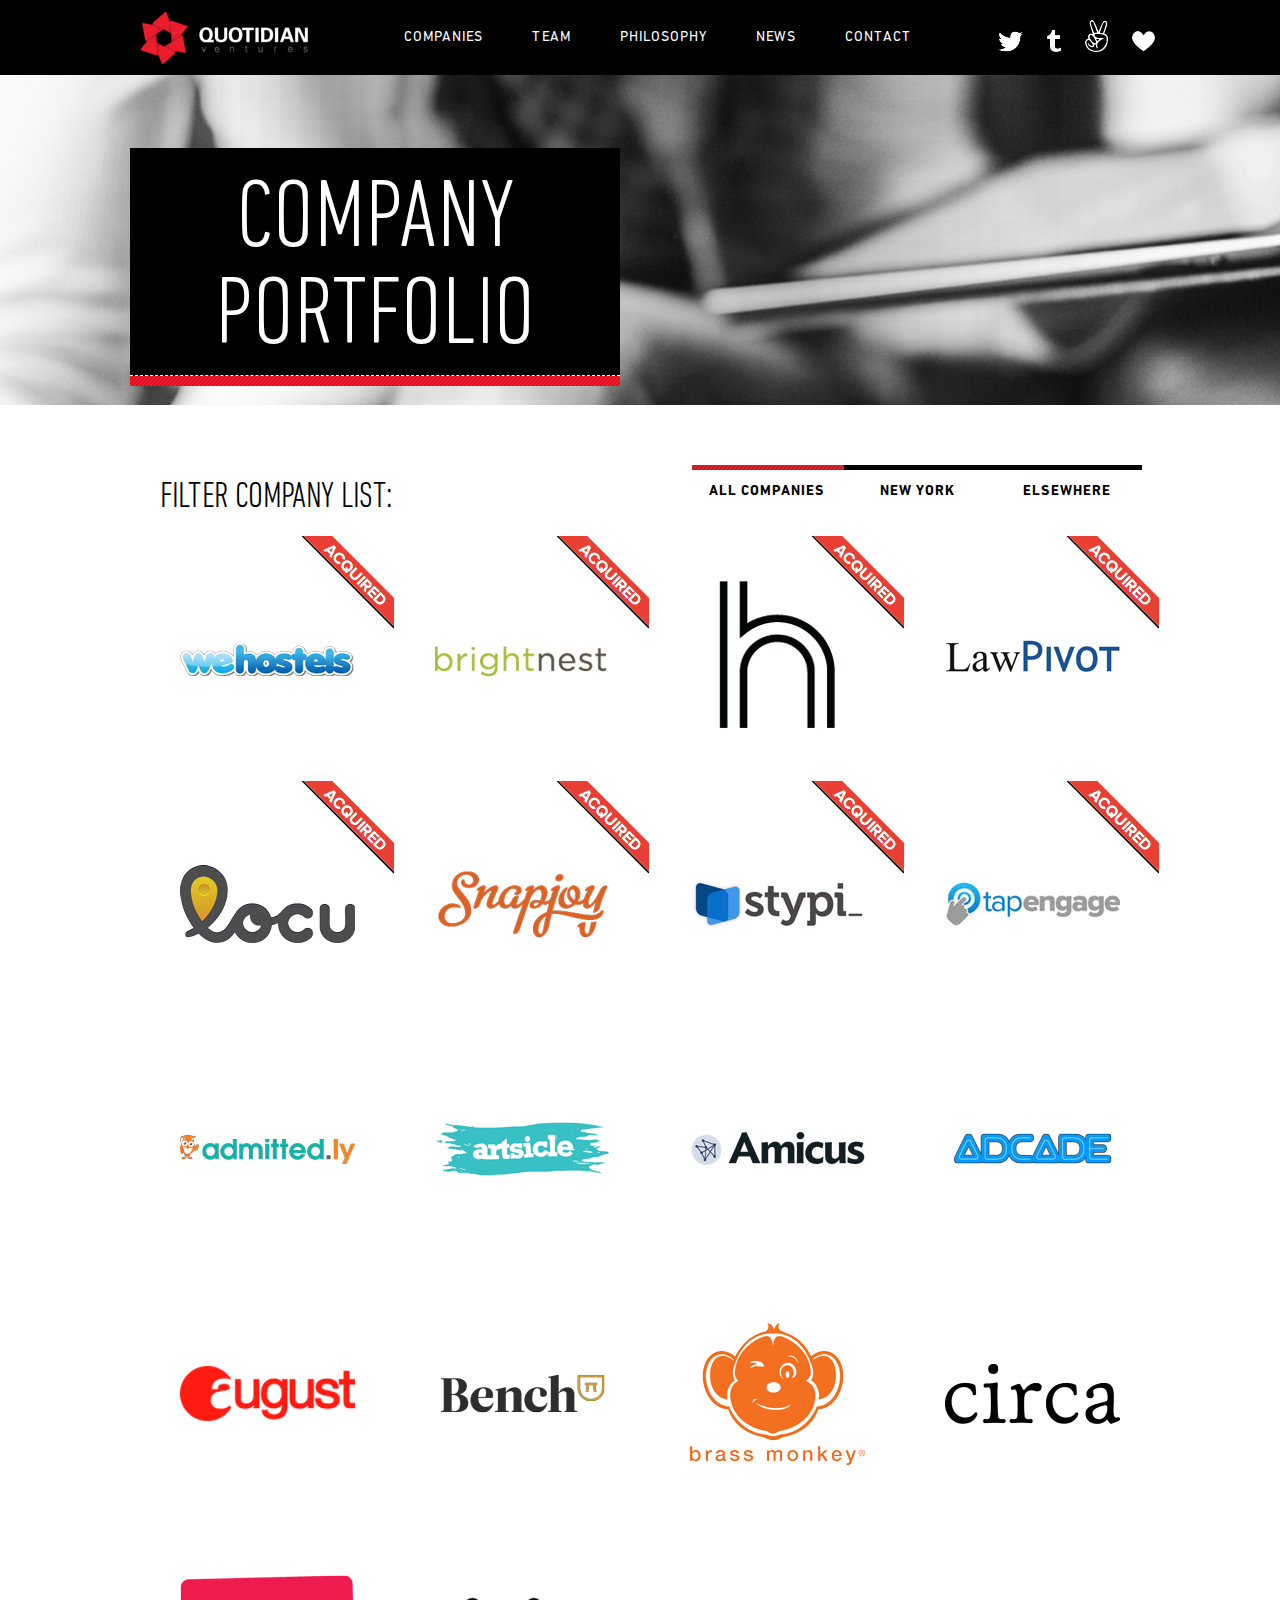
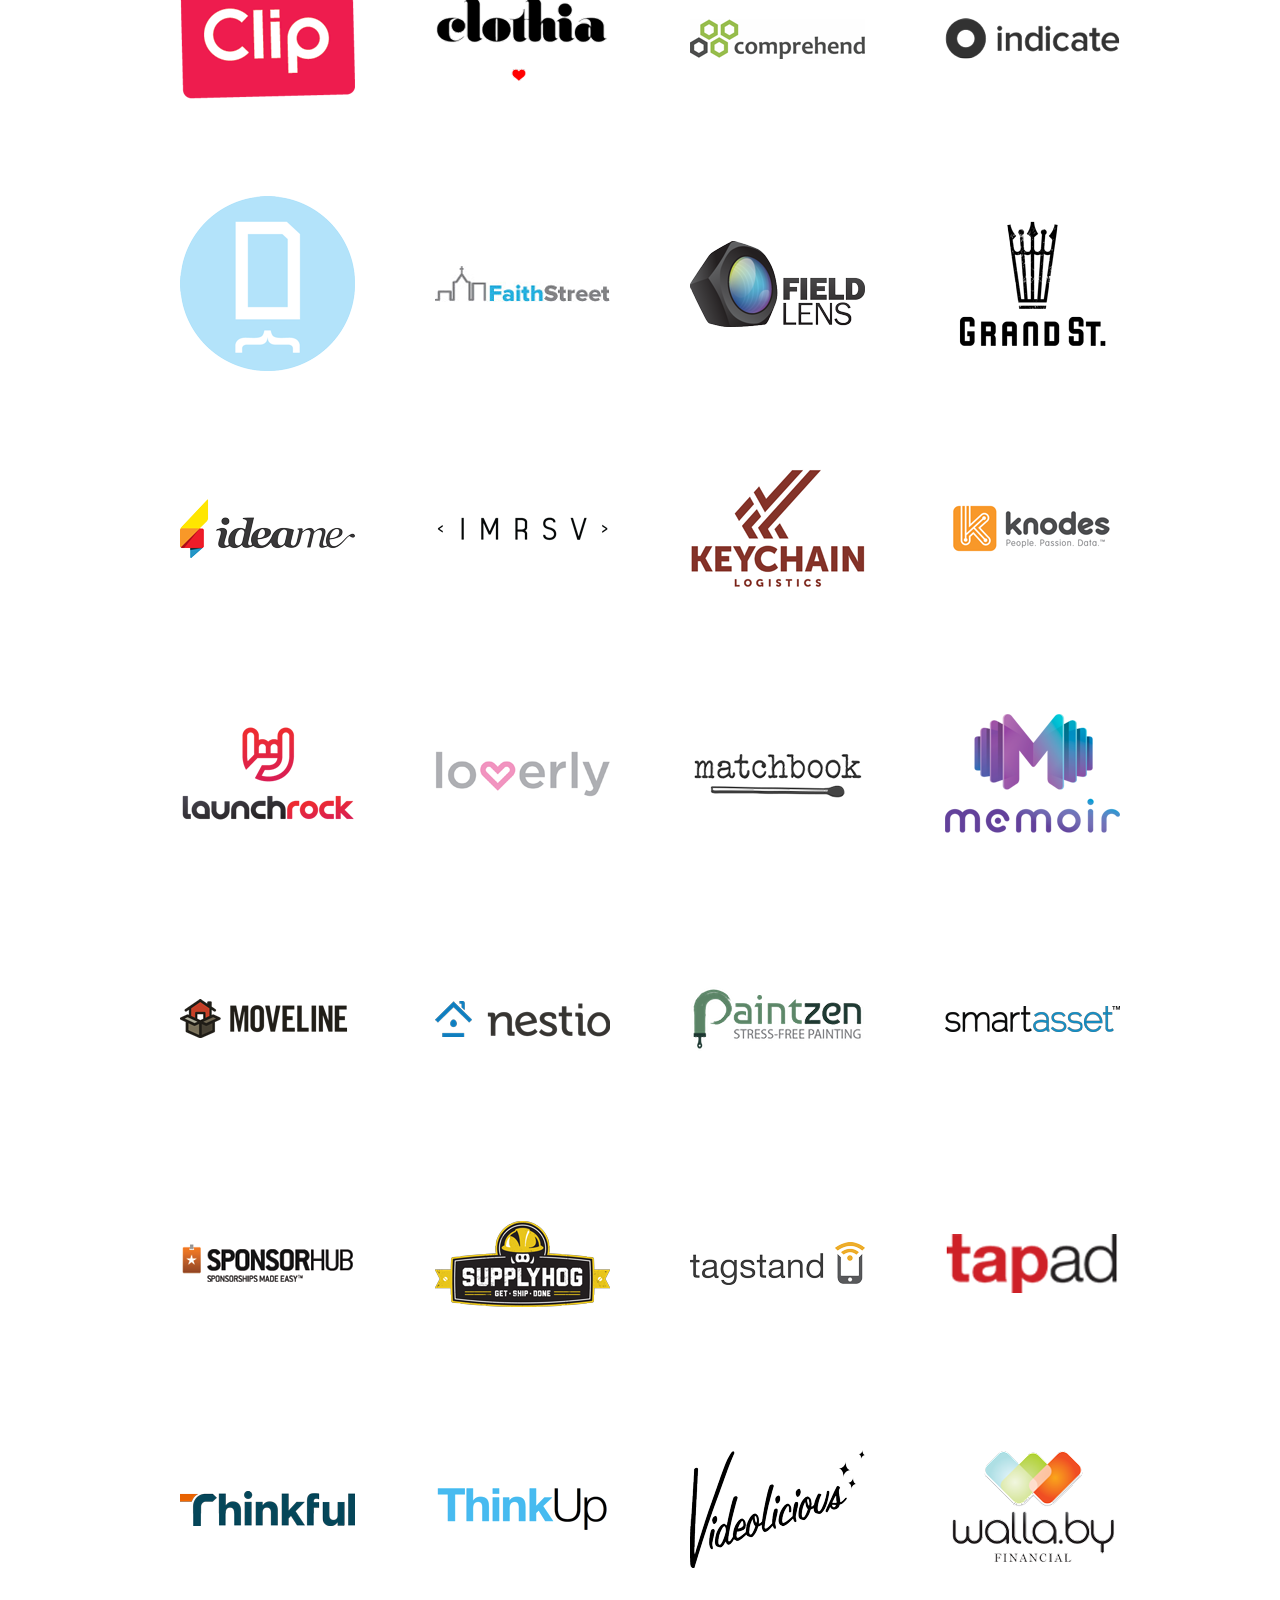
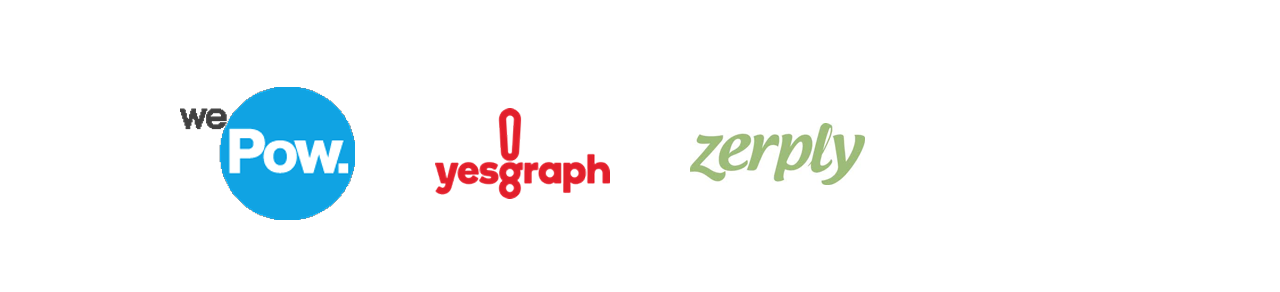
<file: portfolio.html>
<!DOCTYPE html>

<html lang="en">
<head>
	<meta charset="utf-8">
	<meta name="viewport" content="initial-scale=1.0, width=device-width"/>
	<title>Quotidian Ventures</title>
<!-- 	<link rel= "stylesheet" href= "http://yui.yahooapis.com/pure/0.1.0/grids-min.css"> -->
	<link rel="stylesheet/less" href="style.less" type="text/css">
	<script src="scripts/less-1.3.3.min.js" type="text/javascript"></script>
	<script src="http://code.jquery.com/jquery-1.10.1.min.js"></script>
<!-- 	// <script src="http://code.jquery.com/jquery-migrate-1.2.1.min.js"></script> -->
	<script src="scripts/javascript.js" type="text/javascript"></script>
	<script type="text/javascript" src="scripts/retina.js"></script> 
</head>

<body class="portfolio">

	<div class='header'>
		<div class="navbarWrap">
			<div class="nav"> 
				<div id="logo">
					<a href="/index"><img src="assets/images/footerlogo.png"></a>
				</div><!-- #logo -->
	<div id="nav">
		<img class="navselected hide" src="assets/images/navselected.png">
		<ul><h5>
						<a id="nav1" href="/portfolio"><li >Companies</li></a>
						<a href="/team"><li id="nav2">Team</li></a>
						<a href="/philosophy"><li id="nav3">Philosophy</li></a>
						<a href="/news"><li id="nav4">News</li></a>
						<!-- <a href="/qventures/jobs"><li id="nav5">Jobs</li></a> -->
						<a href="/contact"><li id="nav6">Contact</li></a>
		</h5></ul>
	</div><!-- #nav -->

			<div id="social">
		<a href= "http://twitter.com/qventures"><img src="assets/icons/twitter.png"></a>

		<a href="http://blog.quotidian.co"><img src="assets/icons/tumblr.png"></a>

		<a href="http://angel.co/qventures"><img src="assets/icons/angellist.png"></a>

		<div id="madeinny">
			<!-- #MadeInNY default state-->
			<a href="http://nytm.org/made"><img id="whiteheart" class="show" src="assets/icons/heart.png"></a>

					<!-- #MadeInNY Hover-State -->
					<div id="hoverstate" class="hide">

						<a href="http://nytm.org/made">
							<img src="assets/icons/redheart.png">
							<div id="textbox">
								<h4>Made in <span>NYC</span> </h4>
							</div>
							<div id='arrow'></div>
						</a>
					</div> <!-- #hoverstate-->
				</div> <!--madeinny-->

			</div><!-- #social -->
		</div> <!-- .nav -->
	</div> <!-- .navbarWrap--> 

	<div class="headimg">
<!-- 		<img src="assets/images/portfolio1600.png">
 -->	</div><!-- headimg-->

	<div class="boxwrap">
		<div class="titlebox">
			<h1>Company Portfolio </h1>
			<img src="assets/images/titleredbar.png">
		</div><!-- titlebox-->
	</div> <!-- boxwrap-->
	
	</div> <!-- .header-->

<!-- ------------------------MAIN CONTENT---------------------- -->

<div id= "floatwrap">
	
	<div id="portfolio" class="clearfix">

		<h2 id="title">Filter Company List:</h2>

		<div id="filter">
			<img id="redbar" src="assets/images/filterselected.png">
			
			<div id="showAll">
				<div class="bar"></div>
				<h3>All Companies</h3>
			</div> <!-- showall -->

			<div id="filterEast">
				<div class="bar"></div>
				<h3>New York</h3>
			</div> <!--East-->

			<div id="filterWest">
				<div class="bar"></div>
					<h3>Elsewhere</h3>
			</div><!-- west-->
				
		</div><!-- filter -->

		<div id="companygrid" class="clearfix">

			<div id= "wehostels" class="company acquired">
				
				<div  class="rollover">

					<div class="shade">
					</div><!-- shade-->

					<div class="rollContent">

						<p class="companyname">WeHostels</p>
						<p class="city">Acquired by StudentUniverse</p>

						<div class="links socialButtons">	
							<ul>
								<a href="http://twitter.com/wehostels">
									<li>
										<div class="twitter">
											<img src="assets/icons/twitter.png">
										</div>
									</li>
								</a>

								<a href="http://www.wehostels.com">
									<li>
										<div class="web">
											<h3>www</h3>
										</div>
									</li>
								</a>

								<a href="http://angel.co/wehostels">
									<li>
										<div class="angel">
											<img src="assets/icons/angellist.png">
										</div>
									</li>
								</a>
						</ul>
						</div> <!-- links -->	
				</div> <!-- rollcontent -->
				</div> <!-- rollover -->

			</div> <!--wehostels-->

		<div id= "brightnest" class="company acquired">
				
				<div  class="rollover">

					<div class="shade">
					</div><!-- shade-->

					<div class="rollContent">

						<p class="companyname">BrightNest</p>
						<p class="city">Acquired by Angie's List</p>

						<div class="links socialButtons">	
							<ul>
								<a href="http://twitter.com/brightnest">
									<li>
										<div class="twitter">
											<img src="assets/icons/twitter.png">
										</div>
									</li>
								</a>



								<a href="http://brightnest.com/">
									<li>
										<div class="web">
											<h3>www</h3>
										</div>
									</li>
								</a>

								<a href="http://angel.co/brightnest">
									<li>
										<div class="angel">
											<img src="assets/icons/angellist.png">
										</div>
									</li>
								</a>

						</ul>
						</div> <!-- links -->	
				</div> <!-- rollcontent -->
				</div> <!-- rollover -->
				

			</div> <!-- BrightNest-->

				<div id= "hitpost" class="company acquired">
				
				<div  class="rollover">

					<div class="shade">
					</div><!-- shade-->

					<div class="rollContent">

						<p class="companyname">HitPost</p>
						<p class="city">Acquired by Yahoo!</p>

						<div class="links socialButtons">	
							<ul class="twoLinks">
							<!-- 	<a href="http://twitter.com/hitpost">
									<li>
										<div class="twitter">
											<img src="assets/icons/twitter.png">
										</div>
									</li>
								</a> -->


								<a href="http://hitpost.com/">
									<li>
										<div class="web">
											<h3>www</h3>
										</div>
									</li>
								</a>

								<a href="http://angel.co/hitpost">
									<li>
										<div class="angel">
											<img src="assets/icons/angellist.png">
										</div>
									</li>
								</a>

						</ul>
						</div> <!-- links -->	
				</div> <!-- rollcontent -->
				</div> <!-- rollover -->
				

			</div> <!-- BrightNest-->


			<div id= "lawpivot" class="company acquired">
				
				<div  class="rollover">

					<div class="shade">
					</div><!-- shade-->

					<div class="rollContent">

						<p class="companyname">LawPivot</p>
						<p class="city">Acquired by RocketLawyer</p>

						<div class="links socialButtons">	
							<ul>
								<a href="http://twitter.com/lawpivot">
									<li>
										<div class="twitter">
											<img src="assets/icons/twitter.png">
										</div>
									</li>
								</a>



								<a href="http://www.lawpivot.com">
									<li>
										<div class="web">
											<h3>www</h3>
										</div>
									</li>
								</a>

								<a href="http://angel.co/lawpivot">
									<li>
										<div class="angel">
											<img src="assets/icons/angellist.png">
										</div>
									</li>
								</a>

						</ul>
						</div> <!-- links -->	
				</div> <!-- rollcontent -->
				</div> <!-- rollover -->
			
			</div> <!-- Lawpivot-->



			<div id= "locu"class="company acquired">
				
				<div  class="rollover">

					<div class="shade">
					</div><!-- shade-->

					<div class="rollContent">

						<p class="companyname">Locu</p>
						<p class="city">Acquired by GoDaddy</p>

						<div class="links socialButtons">	
							<ul>
								<a href="http://twitter.com/locu">
									<li>
										<div class="twitter">
											<img src="assets/icons/twitter.png">
										</div>
									</li>
								</a>



								<a href="http://www.locu.com">
									<li>
										<div class="web">
											<h3>www</h3>
										</div>
									</li>
								</a>

								<a href="http://angel.co/locu">
									<li>
										<div class="angel">
											<img src="assets/icons/angellist.png">
										</div>
									</li>
								</a>

						</ul>
						</div> <!-- links -->	
				</div> <!-- rollcontent -->
				</div> <!-- rollover -->
			
			</div> <!-- Locu-->


			<div id= "snapjoy" class="company acquired">
				
				<div  class="rollover">

					<div class="shade">
					</div><!-- shade-->

					<div class="rollContent">

							<p class="companyname">SnapJoy</p>
							<p class="city">Acquired by Dropbox</p>

						<div class="links socialButtons">	
							<ul class="twoLinks">
								<a href="http://twitter.com/snapjoy">
									<li>
										<div class="twitter">
											<img src="assets/icons/twitter.png">
										</div>
									</li>
								</a>



						<!-- 		<a href="http://www.snapjoy.com">
									<li>
										<div class="web">
											<h3>www</h3>
										</div>
									</li>
								</a> -->

								<a href="http://angel.co/snapjoy">
									<li>
										<div class="angel">
											<img src="assets/icons/angellist.png">
										</div>
									</li>
								</a>

						</ul>
						</div> <!-- links -->	
				</div> <!-- rollcontent -->
				</div> <!-- rollover -->
			
			</div> <!-- SnapJoy-->

		
		
			<div id= "stypi" class="company acquired">
				
				<div  class="rollover">

					<div class="shade">
					</div><!-- shade-->

					<div class="rollContent">

							<p class="companyname">Stypi</p>
							<p class="city">Acquired by Salesforce</p>

						<div class="links socialButtons">	
							<ul>
								<a href="http://twitter.com/stypi">
									<li>
										<div class="twitter">
											<img src="assets/icons/twitter.png">
										</div>
									</li>
								</a>



								<a href="http://www.stypi.com">
									<li>
										<div class="web">
											<h3>www</h3>
										</div>
									</li>
								</a>

								<a href="http://angel.co/stypi">
									<li>
										<div class="angel">
											<img src="assets/icons/angellist.png">
										</div>
									</li>
								</a>

						</ul>
						</div> <!-- links -->	
				</div> <!-- rollcontent -->
				</div> <!-- rollover -->
			
			</div> <!-- Stypi-->


			<div id= "tapengage" class="company acquired">
				
				<div  class="rollover">

					<div class="shade">
					</div><!-- shade-->

					<div class="rollContent">

							<p class="companyname">TapEngage</p>
							<p class="city">Acquired by Dropbox</p>

						<div class="links socialButtons">	
							<ul class="twoLinks">
								<a href="http://twitter.com/tapengage">
									<li>
										<div class="twitter">
											<img src="assets/icons/twitter.png">
										</div>
									</li>
								</a>



								<a href="http://www.tapengage.com">
									<li>
										<div class="web">
											<h3>www</h3>
										</div>
									</li>
								</a>
<!-- 
								<a href="http://angel.co/stypi">
									<li>
										<div class="angel">
											<img src="assets/icons/angellist.png">
										</div>
									</li>
								</a> -->

						</ul>
						</div> <!-- links -->	
				</div> <!-- rollcontent -->
				</div> <!-- rollover -->
			
			</div> <!-- TapEngage-->



	

	<!--ACTIVE ONLY-->

			<div id= "admittedly"class="company east">
		
				<div  class="rollover">

					<div class="shade">
					</div><!-- shade-->

					<div class="rollContent">
						

						<p class="companyname">Admitted.ly</p>
						<p class="city">New York, NY</p>

						<div class="links socialButtons">	
							<ul>
							
								<a href="http://twitter.com/admitted_ly">
									<li>
									<div class="twitter">
										<img src="assets/icons/twitter.png">
									</div>
									</li>
								</a>
							

							
								<a href="http://www.admitted.ly">
									<li>
									<div class="web">
										<h3>www</h3>
									</div></li>
								</a>
							

							
								<a href="http://angel.co/admitted-ly">
									<li>
									<div class="angel">
										<img src="assets/icons/angellist.png">
									</div></li>
								</a>
							
						</ul>
						</div> <!-- links -->	
				</div> <!-- rollcontent -->
				</div> <!-- rollover -->

			</div> <!-- Admittedly --> 

			<div id= "artsicle"class="company east">
		
				<div  class="rollover">

					<div class="shade">
					</div><!-- shade-->

					<div class="rollContent">


						<p class="companyname">Artsicle</p>
						<p class="city">New York, NY</p>

						<div class="links socialButtons">	
							<ul>
							
								<a href="http://twitter.com/artsicle">
									<li>
									<div class="twitter">
										<img src="assets/icons/twitter.png">
									</div>
									</li>
								</a>
							

							
								<a href="http://www.artsicle.com">
									<li>
									<div class="web">
										<h3>www</h3>
									</div></li>
								</a>
							

							
								<a href="http://angel.co/artsicle">
									<li>
									<div class="angel">
										<img src="assets/icons/angellist.png">
									</div></li>
								</a>
							
						</ul>
						</div> <!-- links -->	
				</div> <!-- rollcontent -->
				</div> <!-- rollover -->

			</div> <!-- Artsicle --> 

			<div id= "amicus"class="company east">
				
				<div  class="rollover">

					<div class="shade">
					</div><!-- shade-->

					<div class="rollContent">

						<p class="companyname">Amicus</p>
						<p class="city">New York, NY</p>

						<div class="links socialButtons">	
							<ul>
							
								<a href="http://twitter.com/amicushq">
									<li>
									<div class="twitter">
										<img src="assets/icons/twitter.png">
									</div>
									</li>
								</a>
							

							
								<a href="http://www.amicus.com">
									<li>
										<div class="web">
											<h3>www</h3>
										</div></li>
									</a>
							

							
								<a href="http://angel.co/amicus">
									<li><div class="angel">
										<img src="assets/icons/angellist.png">
									</div></li>
								</a>
							
						</ul>
						</div> <!-- links -->	
				</div> <!-- rollcontent -->
				</div> <!-- rollover -->

			</div> <!-- Amicus --> 

			<div id= "adcade"class="company east">
			
				<div  class="rollover">

					<div class="shade">
					</div><!-- shade-->

					<div class="rollContent">

						<p class="companyname">Adcade</p>
						<p class="city">New York, NY</p>

						<div class="links socialButtons">	
							<ul>
							
								<a href="http://twitter.com/adcade">
									<li>
										<div class="twitter">
											<img src="assets/icons/twitter.png">
										</div>
									</li>
								</a>
							

							
								<a href="http://www.adcade.com">
									<li>
										<div class="web">
											<h3>www</h3>
										</div>
									</li>
								</a>
							

								<a href="http://angel.co/adcade">
									<li>
										<div class="angel">
										<img src="assets/icons/angellist.png">
									</div>
									</li>
							</a>
							
						</ul>
						</div> <!-- links -->	
				</div> <!-- rollcontent -->
				</div> <!-- rollover -->

			</div> <!-- Adcade --> 

			<div id= "august"class="company west">
		
				<div  class="rollover">

					<div class="shade">
					</div><!-- shade-->

					<div class="rollContent">
						

						<p class="companyname">August</p>
						<p class="city">San Francisco, CA</p>

						<div class="links socialButtons">	
							<ul>
							
								<a href="http://twitter.com/AugustSmartLock">
									<li>
									<div class="twitter">
										<img src="assets/icons/twitter.png">
									</div>
									</li>
								</a>
							

							
								<a href="http://www.august.com">
									<li>
									<div class="web">
										<h3>www</h3>
									</div></li>
								</a>
							

							
								<a href="http://angel.co/august-2">
									<li>
									<div class="angel">
										<img src="assets/icons/angellist.png">
									</div></li>
								</a>
							
						</ul>
						</div> <!-- links -->	
				</div> <!-- rollcontent -->
				</div> <!-- rollover -->

			</div> <!-- Admittedly --> 

			<div id= "bench"class="company west">
			
				<div  class="rollover">

					<div class="shade">
					</div><!-- shade-->

					<div class="rollContent">

						<p class="companyname">Bench</p>
						<p class="city">Vancouver, BC</p>

						<div class="links socialButtons">	
							<ul>
							
								<a href="http://twitter.com/benchaccounting">
									<li>
										<div class="twitter">
											<img src="assets/icons/twitter.png">
										</div>
									</li>
								</a>

							<li><div class="web">
								<a href="http://www.bench.co"><h3>www</h3></a>
							</div></li>

								<a href="http://angel.co/bench">
									<li>
										<div class="angel">
											<img src="assets/icons/angellist.png">
										</div>
									</li>
								</a>
							
						</ul>
						</div> <!-- links -->	
				</div> <!-- rollcontent -->
				</div> <!-- rollover -->
			</div> <!-- Bench --> 

			<div id= "brassmonkey"class="company west">
				
				<div  class="rollover">

					<div class="shade">
					</div><!-- shade-->

					<div class="rollContent">

						<p class="companyname">Brass Monkey</p>
						<p class="city">Boston, MA</p>

						<div class="links socialButtons">	
							<ul>
							
								<a href="http://twitter.com/brassmonkey">
									<li>
										<div class="twitter">
											<img src="assets/icons/twitter.png">
										</div>
									</li>
								</a>

						
								<a href="http://www.playbrassmonkey.com">
									<li>
										<div class="web">
											<h3>www</h3>
										</div>
									</li>
								</a>
							

								<a href="http://angel.co/brassmonkey">
									<li>
										<div class="angel">
											<img src="assets/icons/angellist.png">
										</div>
									</li>
								</a>
						</ul>
						</div> <!-- links -->	
				</div> <!-- rollcontent -->
				</div> <!-- rollover -->

			</div> <!-- Brass Monkey --> 
	
			

			<div id= "circa"class="company west">
				
				<div  class="rollover">

					<div class="shade">
					</div><!-- shade-->

					<div class="rollContent">

						<p class="companyname">Circa</p>
						<p class="city">San Francisco, CA</p>

						<div class="links socialButtons">	
							<ul>
								<a href="http://twitter.com/circanews">
									<li>
										<div class="twitter">
											<img src="assets/icons/twitter.png">
										</div>
									</li>
								</a>
							
								<a href="http://www.cir.ca">
									<li>
										<div class="web">
											<h3>www</h3>
										</div>
									</li>
								</a>

								<a href="http://angel.co/circa">
									<li>
										<div class="angel">
											<img src="assets/icons/angellist.png">
										</div>
									</li>
								</a>
						</ul>
						</div> <!-- links -->	
				</div> <!-- rollcontent -->
				</div> <!-- rollover -->

			</div> <!-- Circa --> 	

			<!--TODO fix links-->
			<div id= "clip"class="company west">
				
				<div  class="rollover">

					<div class="shade">
					</div><!-- shade-->

					<div class="rollContent">

						<p class="companyname">Clip</p>
						<p class="city">San Francisco, CA</p>

						<div class="links socialButtons">	
							<ul>
								<a href="http://twitter.com/cliplabs">
									<li>
										<div class="twitter">
											<img src="assets/icons/twitter.png">
										</div>
									</li>
								</a>

								<a href="http://www.cliplabs.com">
									<li>
										<div class="web">
											<h3>www</h3>
										</div>
									</li>
								</a>

								<a href="http://angel.co/clip">
									<li>
										<div class="angel">
											<img src="assets/icons/angellist.png">
										</div>
									</li>
								</a>
						</ul>
						</div> <!-- links -->	
				</div> <!-- rollcontent -->
				</div> <!-- rollover -->

			</div> <!-- Clip --> 	

			<div id= "clothia"class="company west">
				
				<div  class="rollover">

					<div class="shade">
					</div><!-- shade-->

					<div class="rollContent">

						<p class="companyname">Clothia</p>
						<p class="city">San Francisco, CA</p>

						<div class="links socialButtons">	
							<ul>
								<a href="http://twitter.com/clothia">
									<li>
										<div class="twitter">
											<img src="assets/icons/twitter.png">
										</div>
									</li>
								</a>

								<a href="http://www.clothia.com">
									<li>
										<div class="web">
											<h3>www</h3>
										</div>
									</li>
								</a>

								<a href="http://angel.co/clothia">
									<li>
										<div class="angel">
											<img src="assets/icons/angellist.png">
										</div>
									</li>
								</a>
						</ul>
						</div> <!-- links -->	
				</div> <!-- rollcontent -->
				</div> <!-- rollover -->

			</div> <!-- Clothia-->

			<!--TODO fix links-->
			<div id= "comprehend"class="company west">
				
				<div  class="rollover">

					<div class="shade">
					</div><!-- shade-->

					<div class="rollContent">

						<p class="companyname">Comprehend</p>
						<p class="city">San Francisco, CA</p>

						<div class="links socialButtons">	
							<ul>
								<a href="http://twitter.com/comprehend">
									<li>
										<div class="twitter">
											<img src="assets/icons/twitter.png">
										</div>
									</li>	
								</a>

								<a href="http://www.comprehend.com">
									<li>
										<div class="web">
											<h3>www</h3>
										</div>
									</li>
								</a>

								<a href="http://angel.co/comprehend">
									<li>
										<div class="angel">
											<img src="assets/icons/angellist.png">
										</div>
									</li>
								</a>
						</ul>
						</div> <!-- links -->	
				</div> <!-- rollcontent -->
				</div> <!-- rollover -->

			</div> <!-- Clothia-->

			<div id= "indicate"class="company west">
				
				<div  class="rollover">

					<div class="shade">
					</div><!-- shade-->

					<div class="rollContent">

						<p class="companyname">Indicate</p>
						<p class="city">Mountain View, CA</p>

						<div class="links socialButtons">	
							<ul>
								<a href="http://twitter.com/indicate_io">
									<li>
										<div class="twitter">
											<img src="assets/icons/twitter.png">
										</div>
									</li>	
								</a>

								<a href="http://www.indicate.io">
									<li>
										<div class="web">
											<h3>www</h3>
										</div>
									</li>
								</a>

								<a href="http://angel.co/indicate">
									<li>
										<div class="angel">
											<img src="assets/icons/angellist.png">
										</div>
									</li>
								</a>
						</ul>
						</div> <!-- links -->	
				</div> <!-- rollcontent -->
				</div> <!-- rollover -->

			</div> <!-- Dashboard-->

			<div id= "docracy"class="company east">
				
				<div  class="rollover">

					<div class="shade">
					</div><!-- shade-->

					<div class="rollContent">

						<p class="companyname">Docracy</p>
						<p class="city">New York, NY</p>

						<div class="links socialButtons">	
							<ul>
								<a href="http://twitter.com/docracy">
									<li>
										<div class="twitter">
											<img src="assets/icons/twitter.png">
										</div>
									</li>
								</a>

								<a href="http://www.docracy.com">
									<li>
										<div class="web">
											<h3>www</h3>
										</div>
									</li>
								</a>

								<a href="http://angel.co/docracy">
									<li>
										<div class="angel">
											<img src="assets/icons/angellist.png">
										</div>
									</li>
								</a>
						</ul>
						</div> <!-- links -->	
				</div> <!-- rollcontent -->
				</div> <!-- rollover -->

			</div> <!-- Docracy-->

			<div id= "faithstreet"class="company east">
				
				<div  class="rollover">

					<div class="shade">
					</div><!-- shade-->

					<div class="rollContent">

						<p class="companyname">FaithStreet</p>
						<p class="city">New York, NY</p>

						<div class="links socialButtons">	
							<ul>
								<a href="http://twitter.com/faithstreet">
									<li>
										<div class="twitter">
											<img src="assets/icons/twitter.png">
										</div>
									</li>
								</a>

								<a href="http://www.faithstreet.com">
									<li>
										<div class="web">
											<h3>www</h3>
										</div>
									</li>
								</a>

								<a href="http://angel.co/faithstreet">
									<li>
										<div class="angel">
											<img src="assets/icons/angellist.png">
										</div>
									</li>
								</a>
						</ul>
						</div> <!-- links -->	
				</div> <!-- rollcontent -->
				</div> <!-- rollover -->

			</div> <!-- FaithStreet-->


			<div id= "fieldlens"class="company east">
				
				<div  class="rollover">

					<div class="shade">
					</div><!-- shade-->

					<div class="rollContent">

						<p class="companyname">FieldLens</p>
						<p class="city">New York, NY</p>

						<div class="links socialButtons">	
							<ul>
								<a href="http://twitter.com/fieldlens">
									<li>
										<div class="twitter">
											<img src="assets/icons/twitter.png">
										</div>
									</li>
								</a>

								<a href="http://www.fieldlens.com">
									<li>
										<div class="web">
											<h3>www</h3>
										</div>
									</li>
								</a>

								<a href="http://angel.co/fieldlens">
									<li>
										<div class="angel">
											<img src="assets/icons/angellist.png">
										</div>
									</li>
								</a>
						</ul>
						</div> <!-- links -->	
				</div> <!-- rollcontent -->
				</div> <!-- rollover -->

			</div> <!-- FieldLens-->

			<div id= "grandst"class="company east">
				
				<div  class="rollover">

					<div class="shade">
					</div><!-- shade-->

					<div class="rollContent">

						<p class="companyname">Grand St.</p>
						<p class="city">New York, NY</p>

						<div class="links socialButtons">	
							<ul>
							
							<a href="http://twitter.com/grandst">
								<li>
									<div class="twitter">
										<img src="assets/icons/twitter.png">
									</div>
								</li>
							</a>

								<a href="http://www.grand.st">
									<li>
										<div class="web">
											<h3>www</h3>
										</div>
									</li>
								</a>

								<a href="http://angel.co/grandst">
									<li>
										<div class="angel">
											<img src="assets/icons/angellist.png">
										</div>
									</li>
								</a>
						</ul>
						</div> <!-- links -->	
				</div> <!-- rollcontent -->
				</div> <!-- rollover -->

			</div> <!-- Grand St-->

			<div id= "ideame"class="company west">
				
				<div  class="rollover">

					<div class="shade">
					</div><!-- shade-->

					<div class="rollContent">

						<p class="companyname">Idea.me.</p>
						<p class="city">Buenos Aires, AR</p>

						<div class="links socialButtons">	
							<ul>
								<a href="http://twitter.com/ideame">
									<li>
										<div class="twitter">
											<img src="assets/icons/twitter.png">
										</div>
									</li>
								</a>

								<a href="http://www.idea.me">
									<li>
										<div class="web">
											<h3>www</h3>
										</div>
									</li>
								</a>

								<a href="http://angel.co/ideame">
									<li>
										<div class="angel">
											<img src="assets/icons/angellist.png">
										</div>
									</li>
								</a>
						</ul>
						</div> <!-- links -->	
				</div> <!-- rollcontent -->
				</div> <!-- rollover -->

			</div> <!-- Idea.me-->

			<div id= "imrsv"class="company east">
				
				<div  class="rollover">

					<div class="shade">
					</div><!-- shade-->

					<div class="rollContent">

						<p class="companyname">IMRSV</p>
						<p class="city">New York, NY</p>

						<div class="links socialButtons">	
							<ul>
								<a href="http://twitter.com/imrsv">
									<li>
										<div class="twitter">
											<img src="assets/icons/twitter.png">
										</div>
									</li>
								</a>

								<a href="http://www.imrsv.com">
									<li>
										<div class="web">
											<h3>www</h3>
										</div>
									</li>
								</a>

								<a href="http://angel.co/imrsv">
									<li>
										<div class="angel">
											<img src="assets/icons/angellist.png">
										</div>
									</li>
								</a>
						</ul>
						</div> <!-- links -->	
				</div> <!-- rollcontent -->
				</div> <!-- rollover -->

			</div> <!-- IMRSV-->
			<!-- TODO fix links -->
			<div id= "keychain"class="company east">
				
				<div  class="rollover">

					<div class="shade">
					</div><!-- shade-->

					<div class="rollContent">

						<p class="companyname">Keychain Logistics</p>
						<p class="city">New York, NY</p>

						<div class="links socialButtons">	
							<ul>
								<a href="http://twitter.com/keychain">
									<li>
										<div class="twitter">
											<img src="assets/icons/twitter.png">
										</div>
									</li>
								</a>

								<a href="http://keychainlogistics.com">
									<li>
										<div class="web">
											<h3>www</h3>
										</div>
									</li>
								</a>


								<a href="http://angel.co/keychain-logistics">
									<li>
										<div class="angel">
											<img src="assets/icons/angellist.png">
										</div>
									</li>
								</a>
						</ul>
						</div> <!-- links -->	
				</div> <!-- rollcontent -->
				</div> <!-- rollover -->

			</div> <!-- Keychain-->

			<div id= "knodes"class="company east">
				
				<div  class="rollover">

					<div class="shade">
					</div><!-- shade-->

					<div class="rollContent">

						<p class="companyname">Knodes</p>
						<p class="city">New York, NY</p>

						<div class="links socialButtons">	
							<ul>
								<a href="http://twitter.com/knodes">
									<li>
										<div class="twitter">
											<img src="assets/icons/twitter.png">
										</div>
									</li>
								</a>

								<a href="http://www.knod.es">
									<li>
										<div class="web">
											<h3>www</h3>
										</div>
									</li>
								</a>

								<a href="http://angel.co/knodes">
									<li>
										<div class="angel">
											<img src="assets/icons/angellist.png">
										</div>
									</li>
								</a>

						</ul>
						</div> <!-- links -->	
				</div> <!-- rollcontent -->
				</div> <!-- rollover -->

			</div> <!-- Knodes-->

			<div id= "launchrock"class="company west">
				
				<div  class="rollover">

					<div class="shade">
					</div><!-- shade-->

					<div class="rollContent">

						<p class="companyname">Launchrock</p>
						<p class="city">San Francisco, CA</p>

						<div class="links socialButtons">	
							<ul>
								<a href="http://twitter.com/launchrock">
									<li>
										<div class="twitter">
											<img src="assets/icons/twitter.png">
										</div>
									</li>
								</a>


							
								<a href="http://www.launchrock.com">
									<li>
										<div class="web">
											<h3>www</h3>
										</div>
									</li>
								</a>

								<a href="http://angel.co/launchrock">
									<li>
										<div class="angel">
											<img src="assets/icons/angellist.png">
										</div>
									</li>
								</a>

						</ul>
						</div> <!-- links -->	
				</div> <!-- rollcontent -->
				</div> <!-- rollover -->

			</div> <!-- Launchrock-->




			<div id= "loverly"class="company east">
				
				<div  class="rollover">

					<div class="shade">
					</div><!-- shade-->

					<div class="rollContent">

						<p class="companyname">Loverly</p>
						<p class="city">New York, NY</p>

						<div class="links socialButtons">	
							<ul>
								<a href="http://twitter.com/loverly">
									<li>
										<div class="twitter">
											<img src="assets/icons/twitter.png">
										</div>
									</li>
								</a>

								<a href="http://www.lover.ly">
									<li>
										<div class="web">
											<h3>www</h3>
										</div>
									</li>
								</a>

								<a href="http://angel.co/loverly">
									<li>
										<div class="angel">
											<img src="assets/icons/angellist.png">
										</div>
									</li>
								</a>

						</ul>
						</div> <!-- links -->	
				</div> <!-- rollcontent -->
				</div> <!-- rollover -->

			</div> <!-- Loverly-->

			<div id= "matchbook" class="company east">
				
				<div  class="rollover">

					<div class="shade">
					</div><!-- shade-->

					<div class="rollContent">

						<p class="companyname">Matchbook</p>
						<p class="city">New York, NY</p>

						<div class="links socialButtons">	
							<ul>
								<a href="http://twitter.com/matchbook">
									<li>
										<div class="twitter">
											<img src="assets/icons/twitter.png">
										</div>
									</li>
								</a>

								<a href="http://www.matchbook.co">
									<li>
										<div class="web">
											<h3>www</h3>
										</div>
									</li>
								</a>

								<a href="http://angel.co/matchbook">
									<li>
										<div class="angel">
											<img src="assets/icons/angellist.png">
										</div>
									</li>
								</a>
						</ul>
						</div> <!-- links -->	
				</div> <!-- rollcontent -->
				</div> <!-- rollover -->

			</div> <!-- Matchbook-->

			<div id= "memoir" class="company east">
				
				<div  class="rollover">

					<div class="shade">
					</div><!-- shade-->

					<div class="rollContent">

						<p class="companyname">Memoir</p>
						<p class="city">New York, NY</p>

						<div class="links socialButtons">	
							<ul>
								<a href="http://twitter.com/memoir">
									<li>
										<div class="twitter">
											<img src="assets/icons/twitter.png">
										</div>
									</li>
								</a>

								<a href="http://www.mymemoir.com">
									<li>
										<div class="web">
											<h3>www</h3>
										</div>
									</li>
								</a>

								<a href="http://angel.co/memoir">
									<li>
										<div class="angel">
											<img src="assets/icons/angellist.png">
										</div>
									</li>
								</a>
						</ul>
						</div> <!-- links -->	
				</div> <!-- rollcontent -->
				</div> <!-- rollover -->

			</div> <!-- Memoir-->


			<div id= "moveline"class="company west">
				
				<div  class="rollover">

					<div class="shade">
					</div><!-- shade-->

					<div class="rollContent">

						<p class="companyname">Moveline</p>
						<p class="city">Las Vegas, NV</p>

						<div class="links socialButtons">	
							<ul>
								<a href="http://twitter.com/moveline">
									<li>
										<div class="twitter">
											<img src="assets/icons/twitter.png">
										</div>
									</li>
								</a>

								<a href="http://www.moveline.com">
									<li>
										<div class="web">
											<h3>www</h3>
										</div>
									</li>
								</a>

								<a href="http://angel.co/moveline">
									<li>
										<div class="angel">
											<img src="assets/icons/angellist.png">
										</div>
									</li>
								</a>

						</ul>
						</div> <!-- links -->	
				</div> <!-- rollcontent -->
				</div> <!-- rollover -->

			</div> <!-- Moveline-->


			<div id= "nestio" class="company east">
				
				<div  class="rollover">

					<div class="shade">
					</div><!-- shade-->

					<div class="rollContent">

						<p class="companyname">Nestio</p>
						<p class="city">New York, NY</p>

						<div class="links socialButtons">	
							<ul>
								<a href="http://twitter.com/nestio">
									<li>
										<div class="twitter">
											<img src="assets/icons/twitter.png">
										</div>
									</li>
								</a>

								<a href="http://www.nestio.com">
									<li>
										<div class="web">
											<h3>www</h3>
										</div>
									</li>
								</a>


								<a href="http://angel.co/nestio">
									<li>
										<div class="angel">
											<img src="assets/icons/angellist.png">
										</div>
									</li>
								</a>
						</ul>
						</div> <!-- links -->	
				</div> <!-- rollcontent -->
				</div> <!-- rollover -->

			</div> <!-- nestio-->

			<div id= "paintzen" class="company east">
				
				<div  class="rollover">

					<div class="shade">
					</div><!-- shade-->

					<div class="rollContent">

						<p class="companyname">PaintZen</p>
						<p class="city">New York, NY</p>

						<div class="links socialButtons">	
							<ul>
								<a href="http://twitter.com/paintzen">
									<li>
										<div class="twitter">
											<img src="assets/icons/twitter.png">
										</div>
									</li>
								</a>

								<a href="http://www.paintzen.com">
									<li>
										<div class="web">
											<h3>www</h3>
										</div>
									</li>
								</a>


								<a href="http://angel.co/paintzen">
									<li>
										<div class="angel">
											<img src="assets/icons/angellist.png">
										</div>
									</li>
								</a>
						</ul>
						</div> <!-- links -->	
				</div> <!-- rollcontent -->
				</div> <!-- rollover -->

			</div> <!-- nestio-->


			<div id= "smartasset" class="company east">
				
				<div  class="rollover">

					<div class="shade">
					</div><!-- shade-->

					<div class="rollContent">

						<p class="companyname">SmartAsset</p>
						<p class="city">New York, NY</p>

						<div class="links socialButtons">	
							<ul>
								<a href="http://twitter.com/smartasset">
									<li>
										<div class="twitter">
											<img src="assets/icons/twitter.png">
										</div>
									</li>
								</a>


								<a href="http://www.smartasset.com">
									<li>
										<div class="web">
											<h3>www</h3>
										</div>
									</li>
								</a>

								<a href="http://angel.co/smartasset">
									<li>
										<div class="angel">
											<img src="assets/icons/angellist.png">
										</div>
									</li>
								</a>
						</ul>
						</div> <!-- links -->	
				</div> <!-- rollcontent -->
				</div> <!-- rollover -->

			</div> <!-- SmartAsset-->


			<div id="sponsorhub" class="company east">
				
				<div  class="rollover">

					<div class="shade">
					</div><!-- shade-->

					<div class="rollContent">

						<p class="companyname">SponsorHub</p>
						<p class="city">New York, NY</p>

						<div class="links socialButtons">	
							<ul>
								<a href="http://twitter.com/sponsorhub">
									<li>
										<div class="twitter">
											<img src="assets/icons/twitter.png">
										</div>
									</li>
								</a>


								<a href="http://www.sponsorhub.com">
									<li>
										<div class="web">
											<h3>www</h3>
										</div>
									</li>
								</a>

								<a href="http://angel.co/sponsorhub">
									<li>
										<div class="angel">
											<img src="assets/icons/angellist.png">
										</div>
									</li>
								</a>
						</ul>
						</div> <!-- links -->
				</div> <!-- rollcontent -->
				</div> <!-- rollover -->

			</div> <!-- Sponsorhub-->

			<div id= "supplyhog" class="company west">
				
				<div  class="rollover">

					<div class="shade">
					</div><!-- shade-->

					<div class="rollContent">

						<p class="companyname">SupplyHog</p>
						<p class="city">Chattanooga, TN</p>

						<div class="links socialButtons">	
							<ul>
								<a href="http://twitter.com/supplyhog">
									<li>
										<div class="twitter">
											<img src="assets/icons/twitter.png">
										</div>
									</li>
								</a>


								<a href="http://www.supplyhog.com">
									<li>
										<div class="web">
											<h3>www</h3>
										</div>
									</li>
								</a>

								<a href="http://angel.co/supplyhog">
									<li>
										<div class="angel">
											<img src="assets/icons/angellist.png">
										</div>
									</li>
								</a>
						</ul>
						</div> <!-- links -->
				</div> <!-- rollcontent -->
				</div> <!-- rollover -->

			</div> <!-- SupplyHog-->

			<div id= "tagstand" class="company west">
				
				<div  class="rollover">

					<div class="shade">
					</div><!-- shade-->

					<div class="rollContent">

						<p class="companyname">Tagstand</p>
						<p class="city">San Francisco, CA</p>

						<div class="links socialButtons">	
							<ul>
								<a href="http://twitter.com/tagstand">
									<li>
										<div class="twitter">
											<img src="assets/icons/twitter.png">
										</div>
									</li>
								</a>


								<a href="http://www.tagstand.com">
									<li>
										<div class="web">
											<h3>www</h3>
										</div>
									</li>
								</a>


								<a href="http://angel.co/tagstand">
									<li>
										<div class="angel">
											<img src="assets/icons/angellist.png">
										</div>
									</li>
								</a>
						</ul>
						</div> <!-- links -->	
				</div> <!-- rollcontent -->
				</div> <!-- rollover -->

			</div> <!-- Tagstand-->

			<div id= "tapad" class="company east">
				
				<div  class="rollover">

					<div class="shade">
					</div><!-- shade-->

					<div class="rollContent">

						<p class="companyname">Tapad</p>
						<p class="city">New York, NY</p>

						<div class="links socialButtons">	
							<ul>
								<a href="http://twitter.com/tapad">
									<li>
										<div class="twitter">
											<img src="assets/icons/twitter.png">
										</div>
									</li>
								</a>

								<a href="http://www.tapad.com">
									<li>
										<div class="web">
											<h3>www</h3>
										</div>
									</li>
								</a>


								<a href="http://angel.co/tapad">
									<li>
										<div class="angel">
										<img src="assets/icons/angellist.png">
									</div>
								</li>
							</a>
						</ul>
						</div> <!-- links -->	
				</div> <!-- rollcontent -->
				</div> <!-- rollover -->

			</div> <!-- Tapad-->


			<div id= "thinkful" class="company east">
				
				<div  class="rollover">

					<div class="shade">
					</div><!-- shade-->

					<div class="rollContent">

						<p class="companyname">Thinkful</p>
						<p class="city">New York, NY</p>

						<div class="links socialButtons">	
							<ul>
								<a href="http://twitter.com/thinkful">
									<li>
										<div class="twitter">
											<img src="assets/icons/twitter.png">
										</div>
									</li>
								</a>

								<a href="http://www.thinkful.com">
									<li>
										<div class="web">
											<h3>www</h3>
										</div>
									</li>
								</a>


								<a href="http://angel.co/thinkful">
									<li>
										<div class="angel">
											<img src="assets/icons/angellist.png">
										</div>
									</li>
								</a>
						</ul>
						</div> <!-- links -->	
				</div> <!-- rollcontent -->
				</div> <!-- rollover -->

			</div> <!-- Thinkful-->

			<div id= "thinkup" class="company east">
				
				<div  class="rollover">

					<div class="shade">
					</div><!-- shade-->

					<div class="rollContent">

						<p class="companyname">Thinkup</p>
						<p class="city">New York, NY</p>

						<div class="links socialButtons">	
							<ul>
								<a href="http://twitter.com/thinkup">
									<li>
										<div class="twitter">
											<img src="assets/icons/twitter.png">
										</div>
									</li>
								</a>

								<a href="http://www.thinkup.com">
									<li>
										<div class="web">
											<h3>www</h3>
										</div>
									</li>
								</a>


								<a href="http://angel.co/anil-dash">
									<li>
										<div class="angel">
											<img src="assets/icons/angellist.png">
										</div>
									</li>
								</a>
						</ul>
						</div> <!-- links -->	
				</div> <!-- rollcontent -->
				</div> <!-- rollover -->

			</div> <!-- Thinkup-->


			<div id= "videolicious" class="company east">
				
				<div  class="rollover">

					<div class="shade">
					</div><!-- shade-->

					<div class="rollContent">

						<p class="companyname">Videolicious</p>
						<p class="city">New York, NY</p>

						<div class="links socialButtons">	
							<ul>
								<a href="http://twitter.com/videolicious">
									<li>
										<div class="twitter">
											<img src="assets/icons/twitter.png">
										</div>
									</li>
								</a>


								<a href="http://www.videolicious.com">
									<li>
										<div class="web">
											<h3>www</h3>
										</div>
									</li>
								</a>

								<a href="http://angel.co/videolicious">
									<li>
										<div class="angel">
											<img src="assets/icons/angellist.png">
										</div>
									</li>
								</a>
						</ul>
						</div> <!-- links -->	
				</div> <!-- rollcontent -->
				</div> <!-- rollover -->

			</div> <!-- videolicious-->

			<div id="wallaby" class="company west">
				
				<div  class="rollover">

					<div class="shade">
					</div><!-- shade-->

					<div class="rollContent">

						<p class="companyname">Wallaby</p>
						<p class="city">Pasadena, CA</p>

						<div class="links socialButtons">	
							<ul>
								<a href="http://twitter.com/wallabycard">
									<li>
										<div class="twitter">
											<img src="assets/icons/twitter.png">
										</div>
									</li>
								</a>

								<a href="http://www.walla.by">
									<li>
										<div class="web">
											<h3>www</h3>
										</div>
									</li>
								</a>

								<a href="http://angel.co/wallaby-financial">
									<li>
										<div class="angel">
											<img src="assets/icons/angellist.png">
										</div>
									</li>
								</a>
						</ul>
						</div> <!-- links -->	
				</div> <!-- rollcontent -->
				</div> <!-- rollover -->

			</div> <!-- wallaby-->


			<div id= "wepow" class="company west">
				
				<div  class="rollover">

					<div class="shade">
					</div><!-- shade-->

					<div class="rollContent">

						<p class="companyname">WePow</p>
						<p class="city">New York, NY</p>

						<div class="links socialButtons">	
							<ul>
								<a href="http://twitter.com/gowepow">
									<li>
										<div class="twitter">
											<img src="assets/icons/twitter.png">
										</div>
									</li>
								</a>

								<a href="http://www.wepow.com">
									<li>
										<div class="web">
											<h3>www</h3>
										</div>
									</li>
								</a>

								<a href="http://angel.co/wepow">
									<li>
										<div class="angel">
											<img src="assets/icons/angellist.png">
										</div>
									</li>
								</a>
						</ul>
						</div> <!-- links -->	
				</div> <!-- rollcontent -->
				</div> <!-- rollover -->

			</div> <!-- wepow-->

			<div id= "yesgraph" class="company west">
				
				<div  class="rollover">

					<div class="shade">
					</div><!-- shade-->

					<div class="rollContent">

						<p class="companyname">YesGraph</p>
						<p class="city">San Francisco, CA</p>

						<div class="links socialButtons">	
							<ul>
								<a href="http://twitter.com/yesgraph">
									<li>
										<div class="twitter">
											<img src="assets/icons/twitter.png">
										</div>
									</li>
								</a>

								<a href="http://www.yesgraph.com">
									<li>
										<div class="web">
											<h3>www</h3>
										</div>
									</li>
								</a>

								<a href="http://angel.co/yesgraph">
									<li>
										<div class="angel">
											<img src="assets/icons/angellist.png">
										</div>
									</li>
								</a>
						</ul>
						</div> <!-- links -->	
				</div> <!-- rollcontent -->
				</div> <!-- rollover -->

			</div> <!-- yesgraph-->


				<div id= "zerply" class="company west">
				
				<div  class="rollover">

					<div class="shade">
					</div><!-- shade-->

					<div class="rollContent">

						<p class="companyname">Zerply</p>
						<p class="city">San Francisco, CA</p>

						<div class="links socialButtons">	
							<ul>
								<a href="http://twitter.com/zerply">
									<li>
										<div class="twitter">
											<img src="assets/icons/twitter.png">
										</div>
									</li>
								</a>

								<a href="http://www.zerply.com">
									<li>
										<div class="web">
											<h3>www</h3>
										</div>
									</li>
								</a>

								<a href="http://angel.co/zerply">
									<li>
										<div class="angel">
											<img src="assets/icons/angellist.png">
										</div>
									</li>
								</a>
						</ul>
						</div> <!-- links -->	
				</div> <!-- rollcontent -->
				</div> <!-- rollover -->

			</div> <!-- zerply-->

			<!-- ACQUIRED ONLY -->

	
			
		</div> <!--companygrid -->

	</div> <!-- #portfolio -->
</div> <!-- floatwrap -->


</body>
</html>
</file>
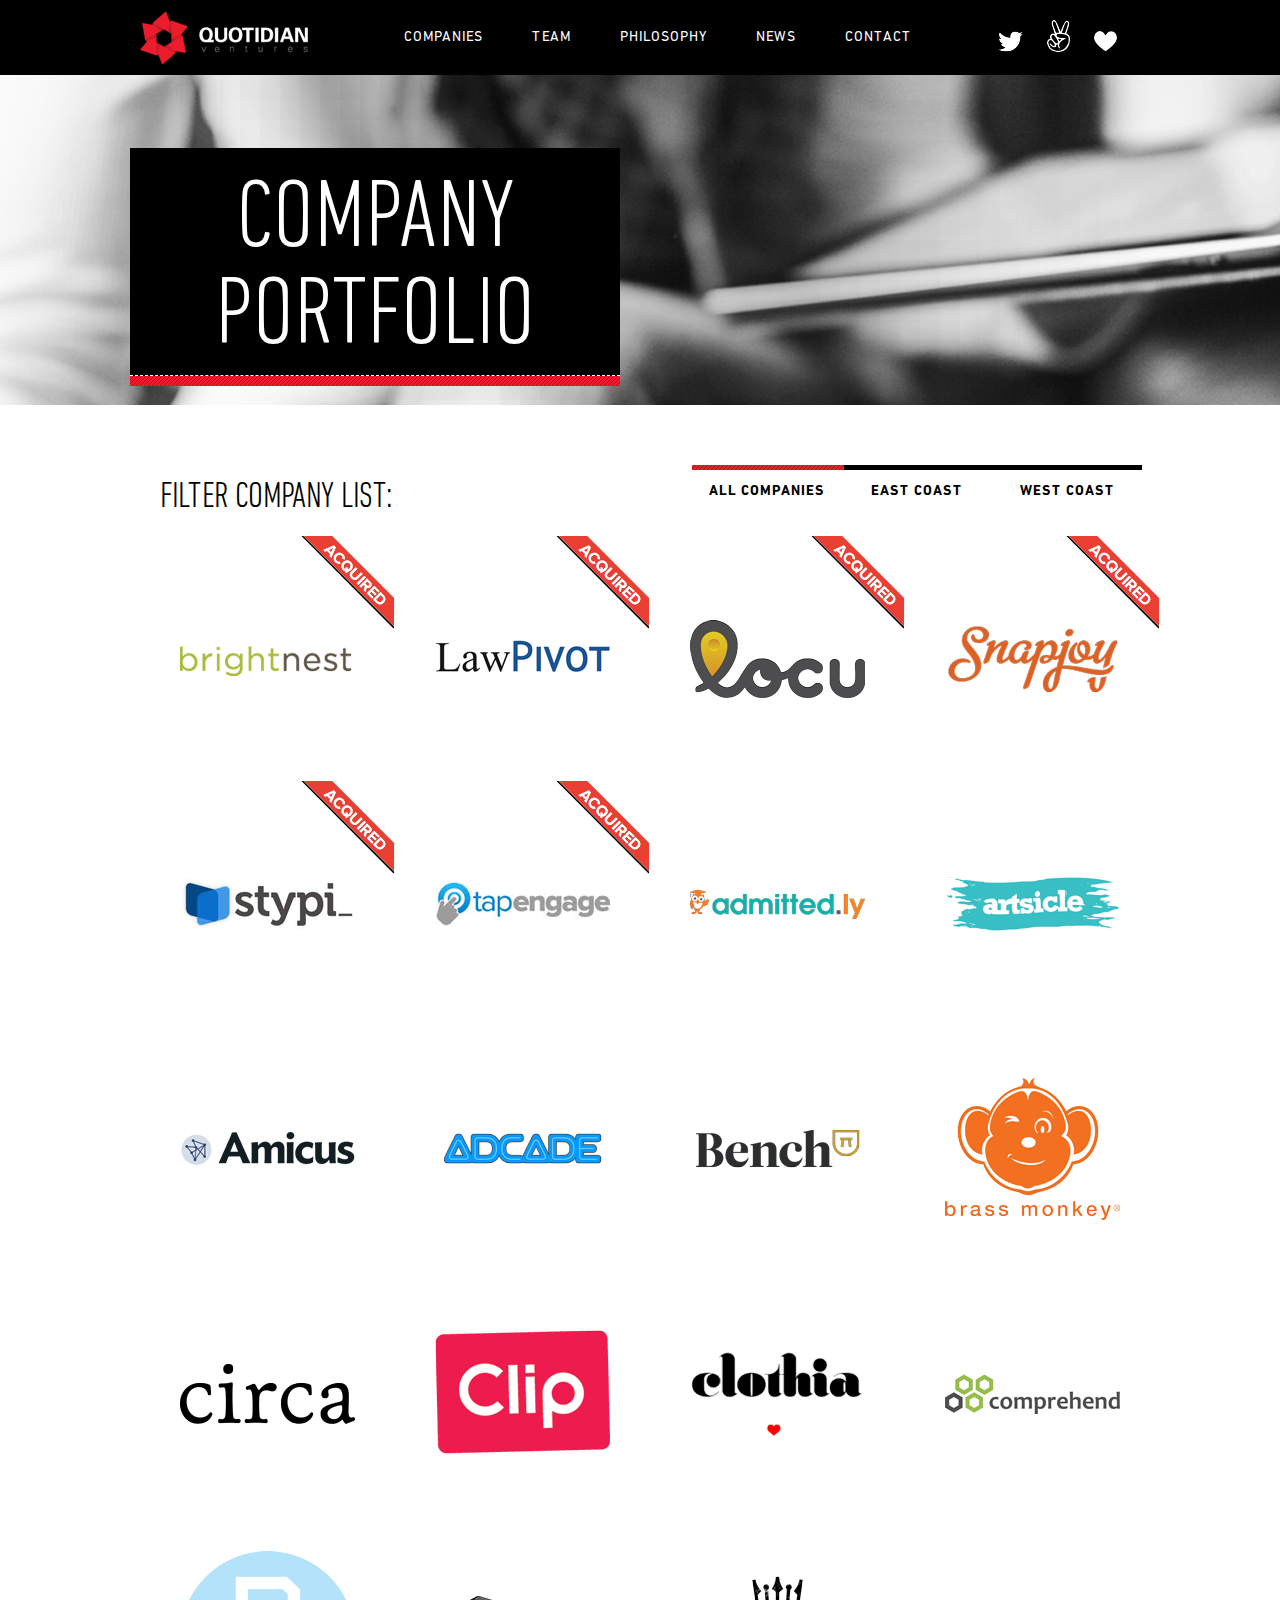
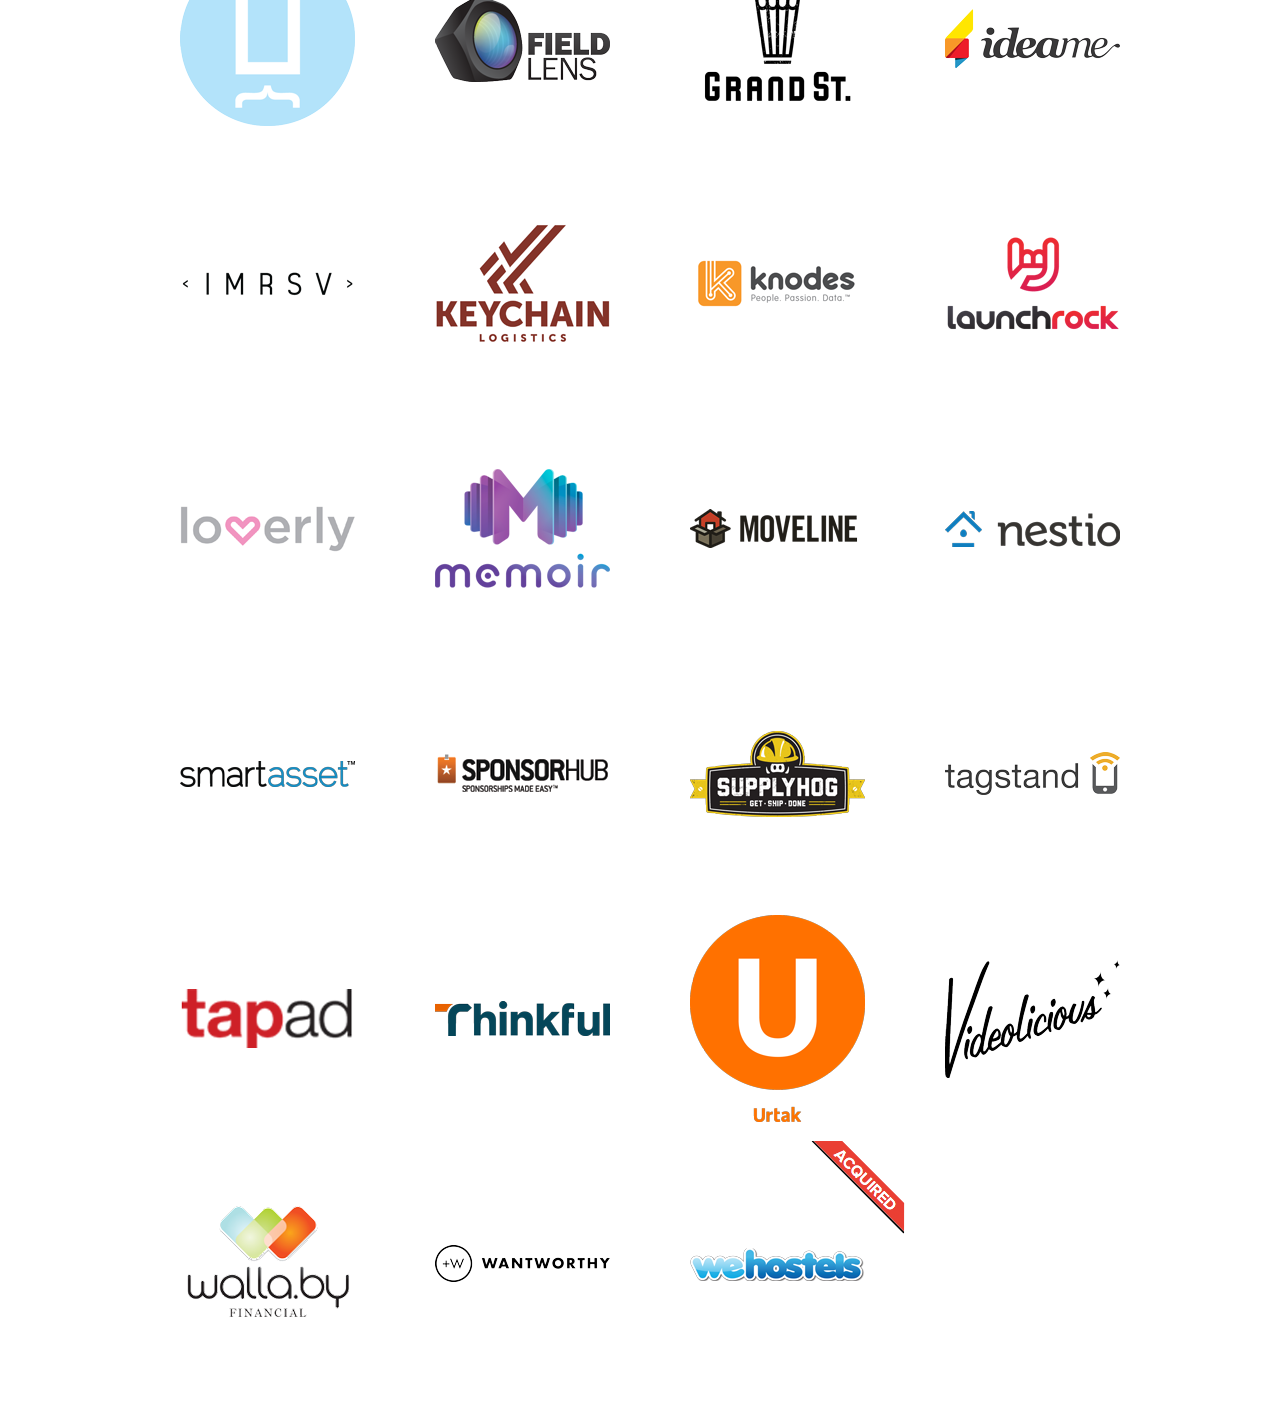
<file: qvchanges.html>
<!DOCTYPE html>

<html lang="en">
<head>
	<meta charset="utf-8">
	<meta name="viewport" content="initial-scale=1.0, width=device-width"/>
	<title>Quotidian Ventures</title>
<!-- 	<link rel= "stylesheet" href= "http://yui.yahooapis.com/pure/0.1.0/grids-min.css"> -->
	<link rel="stylesheet/less" href="style.less" type="text/css">
	<script src="scripts/less-1.3.3.min.js" type="text/javascript"></script>
	<script src="http://code.jquery.com/jquery-1.10.1.min.js"></script>
<!-- 	// <script src="http://code.jquery.com/jquery-migrate-1.2.1.min.js"></script> -->
	<script src="scripts/javascript.js" type="text/javascript"></script>
	<script type="text/javascript" src="scripts/retina.js"></script> 
</head>

<body class="portfolio">

	<div class='header'>
		<div class="navbarWrap">
			<div class="nav"> 
				<div id="logo">
					<a href="/qventures/index"><img src="assets/images/footerlogo.png"></a>
				</div><!-- #logo -->
	<div id="nav">
		<img class="navselected hide" src="assets/images/navselected.png">
		<ul><h5>
						<a id="nav1" href="/qventures/portfolio"><li >Companies</li></a>
						<a href="/qventures/team"><li id="nav2">Team</li></a>
						<a href="/qventures/philosophy"><li id="nav3">Philosophy</li></a>
						<a href="/qventures/news"><li id="nav4">News</li></a>
						<!-- <a href="/qventures/jobs"><li id="nav5">Jobs</li></a> -->
						<a href="/qventures/contact"><li id="nav6">Contact</li></a>
		</h5></ul>
	</div><!-- #nav -->

			<div id="social">
		<a href= "http://twitter.com/qventures"><img src="assets/icons/twitter.png"></a>

		<a href="http://angel.co/qventures"><img src="assets/icons/angellist.png"></a>

		<div id="madeinny">
			<!-- #MadeInNY default state-->
			<a href="http://nytm.org/made"><img id="whiteheart" class="show" src="assets/icons/heart.png"></a>

					<!-- #MadeInNY Hover-State -->
					<div id="hoverstate" class="hide">

						<a href="http://nytm.org/made">
							<img src="assets/icons/redheart.png">
							<div id="textbox">
								<h4>Made in <span>NYC</span> </h4>
							</div>
							<div id='arrow'></div>
						</a>
					</div> <!-- #hoverstate-->
				</div> <!--madeinny-->

			</div><!-- #social -->
		</div> <!-- .nav -->
	</div> <!-- .navbarWrap--> 

	<div class="headimg">
<!-- 		<img src="assets/images/portfolio1600.png">
 -->	</div><!-- headimg-->

	<div class="boxwrap">
		<div class="titlebox">
			<h1>Company Portfolio </h1>
			<img src="assets/images/titleredbar.png">
		</div><!-- titlebox-->
	</div> <!-- boxwrap-->
	
	</div> <!-- .header-->

<!-- ------------------------MAIN CONTENT---------------------- -->

<div id= "floatwrap">
	
	<div id="portfolio" class="clearfix">

		<h2 id="title">Filter Company List:</h2>

		<div id="filter">
			<img id="redbar" src="assets/images/filterselected.png">
			
			<div id="showAll">
				<div class="bar"></div>
				<h3>All Companies</h3>
			</div> <!-- showall -->

			<div id="filterEast">
				<div class="bar"></div>
				<h3>East Coast</h3>
			</div> <!--East-->

			<div id="filterWest">
				<div class="bar"></div>
					<h3>West Coast</h3>
			</div><!-- west-->
				
		</div><!-- filter -->

		<div id="companygrid" class="clearfix">

					<!-- ACQUIRED ONLY -->

	
			<div id= "brightnest" class="company acquired">
				
				<div  class="rollover">

					<div class="shade">
					</div><!-- shade-->

					<div class="rollContent">

						<p class="companyname">BrightNest</p>
						<p class="city">Acquired by Angie's List</p>

						<div class="links socialButtons">	
							<ul>
								<a href="http://twitter.com/brightnest">
									<li>
										<div class="twitter">
											<img src="assets/icons/twitter.png">
										</div>
									</li>
								</a>



								<a href="http://brightnest.com/">
									<li>
										<div class="web">
											<h3>www</h3>
										</div>
									</li>
								</a>

								<a href="http://angel.co/brightnest">
									<li>
										<div class="angel">
											<img src="assets/icons/angellist.png">
										</div>
									</li>
								</a>

						</ul>
						</div> <!-- links -->	
				</div> <!-- rollcontent -->
				</div> <!-- rollover -->
				

			</div> <!-- BrightNest-->


			<div id= "lawpivot" class="company acquired">
				
				<div  class="rollover">

					<div class="shade">
					</div><!-- shade-->

					<div class="rollContent">

						<p class="companyname">LawPivot</p>
						<p class="city">Acquired by RocketLawyer</p>

						<div class="links socialButtons">	
							<ul>
								<a href="http://twitter.com/lawpivot">
									<li>
										<div class="twitter">
											<img src="assets/icons/twitter.png">
										</div>
									</li>
								</a>



								<a href="http://www.lawpivot.com">
									<li>
										<div class="web">
											<h3>www</h3>
										</div>
									</li>
								</a>

								<a href="http://angel.co/lawpivot">
									<li>
										<div class="angel">
											<img src="assets/icons/angellist.png">
										</div>
									</li>
								</a>

						</ul>
						</div> <!-- links -->	
				</div> <!-- rollcontent -->
				</div> <!-- rollover -->
			
			</div> <!-- Lawpivot-->



			<div id= "locu"class="company acquired">
				
				<div  class="rollover">

					<div class="shade">
					</div><!-- shade-->

					<div class="rollContent">

						<p class="companyname">Locu</p>
						<p class="city">Acquired by GoDaddy</p>

						<div class="links socialButtons">	
							<ul>
								<a href="http://twitter.com/locu">
									<li>
										<div class="twitter">
											<img src="assets/icons/twitter.png">
										</div>
									</li>
								</a>



								<a href="http://www.locu.com">
									<li>
										<div class="web">
											<h3>www</h3>
										</div>
									</li>
								</a>

								<a href="http://angel.co/locu">
									<li>
										<div class="angel">
											<img src="assets/icons/angellist.png">
										</div>
									</li>
								</a>

						</ul>
						</div> <!-- links -->	
				</div> <!-- rollcontent -->
				</div> <!-- rollover -->
			
			</div> <!-- Locu-->


			<div id= "snapjoy" class="company acquired">
				
				<div  class="rollover">

					<div class="shade">
					</div><!-- shade-->

					<div class="rollContent">

							<p class="companyname">SnapJoy</p>
							<p class="city">Acquired by Dropbox</p>

						<div class="links socialButtons">	
							<ul class="2links">
								<a href="http://twitter.com/snapjoy">
									<li>
										<div class="twitter">
											<img src="assets/icons/twitter.png">
										</div>
									</li>
								</a>



						<!-- 		<a href="http://www.snapjoy.com">
									<li>
										<div class="web">
											<h3>www</h3>
										</div>
									</li>
								</a> -->

								<a href="http://angel.co/snapjoy">
									<li>
										<div class="angel">
											<img src="assets/icons/angellist.png">
										</div>
									</li>
								</a>

						</ul>
						</div> <!-- links -->	
				</div> <!-- rollcontent -->
				</div> <!-- rollover -->
			
			</div> <!-- SnapJoy-->

		
		
			<div id= "stypi" class="company acquired">
				
				<div  class="rollover">

					<div class="shade">
					</div><!-- shade-->

					<div class="rollContent">

							<p class="companyname">Stypi</p>
							<p class="city">Acquired by Salesforce</p>

						<div class="links socialButtons">	
							<ul>
								<a href="http://twitter.com/stypi">
									<li>
										<div class="twitter">
											<img src="assets/icons/twitter.png">
										</div>
									</li>
								</a>



								<a href="http://www.stypi.com">
									<li>
										<div class="web">
											<h3>www</h3>
										</div>
									</li>
								</a>

								<a href="http://angel.co/stypi">
									<li>
										<div class="angel">
											<img src="assets/icons/angellist.png">
										</div>
									</li>
								</a>

						</ul>
						</div> <!-- links -->	
				</div> <!-- rollcontent -->
				</div> <!-- rollover -->
			
			</div> <!-- Stypi-->


			<div id= "tapengage" class="company acquired">
				
				<div  class="rollover">

					<div class="shade">
					</div><!-- shade-->

					<div class="rollContent">

							<p class="companyname">TapEngage</p>
							<p class="city">Acquired by Dropbox</p>

						<div class="links socialButtons">	
							<ul class="2links">
								<a href="http://twitter.com/tapengage">
									<li>
										<div class="twitter">
											<img src="assets/icons/twitter.png">
										</div>
									</li>
								</a>



								<a href="http://www.tapengage.com">
									<li>
										<div class="web">
											<h3>www</h3>
										</div>
									</li>
								</a>
<!-- 
								<a href="http://angel.co/stypi">
									<li>
										<div class="angel">
											<img src="assets/icons/angellist.png">
										</div>
									</li>
								</a> -->

						</ul>
						</div> <!-- links -->	
				</div> <!-- rollcontent -->
				</div> <!-- rollover -->
			
			</div> <!-- TapEngage-->

	<!--ACTIVE ONLY-->

			<div id= "admittedly"class="company east">
		
				<div  class="rollover">

					<div class="shade">
					</div><!-- shade-->

					<div class="rollContent">
						

						<p class="companyname">Admitted.ly</p>
						<p class="city">New York, NY</p>

						<div class="links socialButtons">	
							<ul>
							
								<a href="http://twitter.com/admitted_ly">
									<li>
									<div class="twitter">
										<img src="assets/icons/twitter.png">
									</div>
									</li>
								</a>
							

							
								<a href="www.admitted.ly">
									<li>
									<div class="web">
										<h3>www</h3>
									</div></li>
								</a>
							

							
								<a href="http://angel.co/https://angel.co/admitted-ly">
									<li>
									<div class="angel">
										<img src="assets/icons/angellist.png">
									</div></li>
								</a>
							
						</ul>
						</div> <!-- links -->	
				</div> <!-- rollcontent -->
				</div> <!-- rollover -->

			</div> <!-- Admittedly --> 

			<div id= "artsicle"class="company east">
		
				<div  class="rollover">

					<div class="shade">
					</div><!-- shade-->

					<div class="rollContent">


						<p class="companyname">Artsicle</p>
						<p class="city">New York, NY</p>

						<div class="links socialButtons">	
							<ul>
							
								<a href="http://twitter.com/artsicle">
									<li>
									<div class="twitter">
										<img src="assets/icons/twitter.png">
									</div>
									</li>
								</a>
							

							
								<a href="www.artsicle.com">
									<li>
									<div class="web">
										<h3>www</h3>
									</div></li>
								</a>
							

							
								<a href="http://angel.co/artsicle">
									<li>
									<div class="angel">
										<img src="assets/icons/angellist.png">
									</div></li>
								</a>
							
						</ul>
						</div> <!-- links -->	
				</div> <!-- rollcontent -->
				</div> <!-- rollover -->

			</div> <!-- Artsicle --> 

			<div id= "amicus"class="company east">
				
				<div  class="rollover">

					<div class="shade">
					</div><!-- shade-->

					<div class="rollContent">

						<p class="companyname">Amicus</p>
						<p class="city">New York, NY</p>

						<div class="links socialButtons">	
							<ul>
							
								<a href="http://twitter.com/amicushq">
									<li>
									<div class="twitter">
										<img src="assets/icons/twitter.png">
									</div>
									</li>
								</a>
							

							
								<a href="www.amicus.com">
									<li>
										<div class="web">
											<h3>www</h3>
										</div></li>
									</a>
							

							
								<a href="http://angel.co/amicus">
									<li><div class="angel">
										<img src="assets/icons/angellist.png">
									</div></li>
								</a>
							
						</ul>
						</div> <!-- links -->	
				</div> <!-- rollcontent -->
				</div> <!-- rollover -->

			</div> <!-- Amicus --> 

			<div id= "adcade"class="company east">
			
				<div  class="rollover">

					<div class="shade">
					</div><!-- shade-->

					<div class="rollContent">

						<p class="companyname">Adcade</p>
						<p class="city">New York, NY</p>

						<div class="links socialButtons">	
							<ul>
							
								<a href="http://twitter.com/adcade">
									<li>
										<div class="twitter">
											<img src="assets/icons/twitter.png">
										</div>
									</li>
								</a>
							

							
								<a href="www.adcade.com">
									<li>
										<div class="web">
											<h3>www</h3>
										</div>
									</li>
								</a>
							

								<a href="http://angel.co/adcade">
									<li>
										<div class="angel">
										<img src="assets/icons/angellist.png">
									</div>
									</li>
							</a>
							
						</ul>
						</div> <!-- links -->	
				</div> <!-- rollcontent -->
				</div> <!-- rollover -->

			</div> <!-- Adcade --> 

			<div id= "bench"class="company west">
			
				<div  class="rollover">

					<div class="shade">
					</div><!-- shade-->

					<div class="rollContent">

						<p class="companyname">Bench</p>
						<p class="city">Vancouver, BC</p>

						<div class="links socialButtons">	
							<ul>
							
								<a href="http://twitter.com/benchaccounting">
									<li>
										<div class="twitter">
											<img src="assets/icons/twitter.png">
										</div>
									</li>
								</a>

							<li><div class="web">
								<a href="www.bench.co"><h3>www</h3></a>
							</div></li>

								<a href="http://angel.co/bench">
									<li>
										<div class="angel">
											<img src="assets/icons/angellist.png">
										</div>
									</li>
								</a>
							
						</ul>
						</div> <!-- links -->	
				</div> <!-- rollcontent -->
				</div> <!-- rollover -->
			</div> <!-- Bench --> 

			<div id= "brassmonkey"class="company east">
				
				<div  class="rollover">

					<div class="shade">
					</div><!-- shade-->

					<div class="rollContent">

						<p class="companyname">Brass Monkey</p>
						<p class="city">Boston, MA</p>

						<div class="links socialButtons">	
							<ul>
							
								<a href="http://twitter.com/brassmonkey">
									<li>
										<div class="twitter">
											<img src="assets/icons/twitter.png">
										</div>
									</li>
								</a>

						
								<a href="www.playbrassmonkey.com">
									<li>
										<div class="web">
											<h3>www</h3>
										</div>
									</li>
								</a>
							

								<a href="http://angel.co/brassmonkey">
									<li>
										<div class="angel">
											<img src="assets/icons/angellist.png">
										</div>
									</li>
								</a>
						</ul>
						</div> <!-- links -->	
				</div> <!-- rollcontent -->
				</div> <!-- rollover -->

			</div> <!-- Brass Monkey --> 
	
			

			<div id= "circa"class="company west">
				
				<div  class="rollover">

					<div class="shade">
					</div><!-- shade-->

					<div class="rollContent">

						<p class="companyname">Circa</p>
						<p class="city">San Francisco, CA</p>

						<div class="links socialButtons">	
							<ul>
								<a href="http://twitter.com/circanews">
									<li>
										<div class="twitter">
											<img src="assets/icons/twitter.png">
										</div>
									</li>
								</a>
							
								<a href="www.cir.ca">
									<li>
										<div class="web">
											<h3>www</h3>
										</div>
									</li>
								</a>

								<a href="http://angel.co/circa">
									<li>
										<div class="angel">
											<img src="assets/icons/angellist.png">
										</div>
									</li>
								</a>
						</ul>
						</div> <!-- links -->	
				</div> <!-- rollcontent -->
				</div> <!-- rollover -->

			</div> <!-- Circa --> 	

			<!--TODO fix links-->
			<div id= "clip"class="company west">
				
				<div  class="rollover">

					<div class="shade">
					</div><!-- shade-->

					<div class="rollContent">

						<p class="companyname">Clip</p>
						<p class="city">San Francisco, CA</p>

						<div class="links socialButtons">	
							<ul>
								<a href="http://twitter.com/circanews">
									<li>
										<div class="twitter">
											<img src="assets/icons/twitter.png">
										</div>
									</li>
								</a>

								<a href="www.cir.ca">
									<li>
										<div class="web">
											<h3>www</h3>
										</div>
									</li>
								</a>

								<a href="http://angel.co/circa">
									<li>
										<div class="angel">
											<img src="assets/icons/angellist.png">
										</div>
									</li>
								</a>
						</ul>
						</div> <!-- links -->	
				</div> <!-- rollcontent -->
				</div> <!-- rollover -->

			</div> <!-- Clip --> 	

			<div id= "clothia"class="company west">
				
				<div  class="rollover">

					<div class="shade">
					</div><!-- shade-->

					<div class="rollContent">

						<p class="companyname">Clothia</p>
						<p class="city">San Francisco, CA</p>

						<div class="links socialButtons">	
							<ul>
								<a href="http://twitter.com/clothia">
									<li>
										<div class="twitter">
											<img src="assets/icons/twitter.png">
										</div>
									</li>
								</a>

								<a href="www.clothia.com">
									<li>
										<div class="web">
											<h3>www</h3>
										</div>
									</li>
								</a>

								<a href="http://angel.co/clothia">
									<li>
										<div class="angel">
											<img src="assets/icons/angellist.png">
										</div>
									</li>
								</a>
						</ul>
						</div> <!-- links -->	
				</div> <!-- rollcontent -->
				</div> <!-- rollover -->

			</div> <!-- Clothia-->

			<!--TODO fix links-->
			<div id= "comprehend"class="company west">
				
				<div  class="rollover">

					<div class="shade">
					</div><!-- shade-->

					<div class="rollContent">

						<p class="companyname">Comprehend</p>
						<p class="city">San Francisco, CA</p>

						<div class="links socialButtons">	
							<ul>
								<a href="http://twitter.com/comprehend">
									<li>
										<div class="twitter">
											<img src="assets/icons/twitter.png">
										</div>
									</li>	
								</a>

								<a href="www.clothia.com">
									<li>
										<div class="web">
											<h3>www</h3>
										</div>
									</li>
								</a>

								<a href="http://angel.co/clothia">
									<li>
										<div class="angel">
											<img src="assets/icons/angellist.png">
										</div>
									</li>
								</a>
						</ul>
						</div> <!-- links -->	
				</div> <!-- rollcontent -->
				</div> <!-- rollover -->

			</div> <!-- Clothia-->

			<div id= "docracy"class="company east">
				
				<div  class="rollover">

					<div class="shade">
					</div><!-- shade-->

					<div class="rollContent">

						<p class="companyname">Docracy</p>
						<p class="city">New York, NY</p>

						<div class="links socialButtons">	
							<ul>
								<a href="http://twitter.com/docracy">
									<li>
										<div class="twitter">
											<img src="assets/icons/twitter.png">
										</div>
									</li>
								</a>

								<a href="www.docracy.com">
									<li>
										<div class="web">
											<h3>www</h3>
										</div>
									</li>
								</a>

								<a href="http://angel.co/docracy">
									<li>
										<div class="angel">
											<img src="assets/icons/angellist.png">
										</div>
									</li>
								</a>
						</ul>
						</div> <!-- links -->	
				</div> <!-- rollcontent -->
				</div> <!-- rollover -->

			</div> <!-- Docracy-->

			<div id= "fieldlens"class="company east">
				
				<div  class="rollover">

					<div class="shade">
					</div><!-- shade-->

					<div class="rollContent">

						<p class="companyname">FieldLens</p>
						<p class="city">New York, NY</p>

						<div class="links socialButtons">	
							<ul>
								<a href="http://twitter.com/fieldlens">
									<li>
										<div class="twitter">
											<img src="assets/icons/twitter.png">
										</div>
									</li>
								</a>

								<a href="www.fieldlens.com">
									<li>
										<div class="web">
											<h3>www</h3>
										</div>
									</li>
								</a>

								<a href="http://angel.co/fieldlens">
									<li>
										<div class="angel">
											<img src="assets/icons/angellist.png">
										</div>
									</li>
								</a>
						</ul>
						</div> <!-- links -->	
				</div> <!-- rollcontent -->
				</div> <!-- rollover -->

			</div> <!-- FieldLens-->

			<div id= "grandst"class="company east">
				
				<div  class="rollover">

					<div class="shade">
					</div><!-- shade-->

					<div class="rollContent">

						<p class="companyname">Grand St.</p>
						<p class="city">New York, NY</p>

						<div class="links socialButtons">	
							<ul>
							
							<a href="http://twitter.com/grandst">
								<li>
									<div class="twitter">
										<img src="assets/icons/twitter.png">
									</div>
								</li>
							</a>

								<a href="www.grand.st">
									<li>
										<div class="web">
											<h3>www</h3>
										</div>
									</li>
								</a>

								<a href="http://angel.co/grandst">
									<li>
										<div class="angel">
											<img src="assets/icons/angellist.png">
										</div>
									</li>
								</a>
						</ul>
						</div> <!-- links -->	
				</div> <!-- rollcontent -->
				</div> <!-- rollover -->

			</div> <!-- Grand St-->

			<div id= "ideame"class="company east">
				
				<div  class="rollover">

					<div class="shade">
					</div><!-- shade-->

					<div class="rollContent">

						<p class="companyname">Idea.me.</p>
						<p class="city">Buenos Aires, AR</p>

						<div class="links socialButtons">	
							<ul>
								<a href="http://twitter.com/ideame">
									<li>
										<div class="twitter">
											<img src="assets/icons/twitter.png">
										</div>
									</li>
								</a>

								<a href="www.idea.me">
									<li>
										<div class="web">
											<h3>www</h3>
										</div>
									</li>
								</a>

								<a href="http://angel.co/ideame">
									<li>
										<div class="angel">
											<img src="assets/icons/angellist.png">
										</div>
									</li>
								</a>
						</ul>
						</div> <!-- links -->	
				</div> <!-- rollcontent -->
				</div> <!-- rollover -->

			</div> <!-- Idea.me-->

			<div id= "imrsv"class="company east">
				
				<div  class="rollover">

					<div class="shade">
					</div><!-- shade-->

					<div class="rollContent">

						<p class="companyname">IMRSV</p>
						<p class="city">New York, NY</p>

						<div class="links socialButtons">	
							<ul>
								<a href="http://twitter.com/imrsv">
									<li>
										<div class="twitter">
											<img src="assets/icons/twitter.png">
										</div>
									</li>
								</a>

								<a href="http://www.imrsv.com">
									<li>
										<div class="web">
											<h3>www</h3>
										</div>
									</li>
								</a>

								<a href="http://angel.co/imrsv">
									<li>
										<div class="angel">
											<img src="assets/icons/angellist.png">
										</div>
									</li>
								</a>
						</ul>
						</div> <!-- links -->	
				</div> <!-- rollcontent -->
				</div> <!-- rollover -->

			</div> <!-- IMRSV-->
			<!-- TODO fix links -->
			<div id= "keychain"class="company east">
				
				<div  class="rollover">

					<div class="shade">
					</div><!-- shade-->

					<div class="rollContent">

						<p class="companyname">Keychain Logistics</p>
						<p class="city">New York, NY</p>

						<div class="links socialButtons">	
							<ul>
								<a href="http://twitter.com/imrsv">
									<li>
										<div class="twitter">
											<img src="assets/icons/twitter.png">
										</div>
									</li>
								</a>

								<a href="http://www.imrsv.com">
									<li>
										<div class="web">
											<h3>www</h3>
										</div>
									</li>
								</a>


								<a href="http://angel.co/imrsv">
									<li>
										<div class="angel">
											<img src="assets/icons/angellist.png">
										</div>
									</li>
								</a>
						</ul>
						</div> <!-- links -->	
				</div> <!-- rollcontent -->
				</div> <!-- rollover -->

			</div> <!-- Keychain-->

			<div id= "knodes"class="company east">
				
				<div  class="rollover">

					<div class="shade">
					</div><!-- shade-->

					<div class="rollContent">

						<p class="companyname">Knodes</p>
						<p class="city">New York, NY</p>

						<div class="links socialButtons">	
							<ul>
								<a href="http://twitter.com/knodes">
									<li>
										<div class="twitter">
											<img src="assets/icons/twitter.png">
										</div>
									</li>
								</a>

								<a href="http://www.knod.es">
									<li>
										<div class="web">
											<h3>www</h3>
										</div>
									</li>
								</a>

								<a href="http://angel.co/knodes">
									<li>
										<div class="angel">
											<img src="assets/icons/angellist.png">
										</div>
									</li>
								</a>

						</ul>
						</div> <!-- links -->	
				</div> <!-- rollcontent -->
				</div> <!-- rollover -->

			</div> <!-- Knodes-->

			<div id= "launchrock"class="company west">
				
				<div  class="rollover">

					<div class="shade">
					</div><!-- shade-->

					<div class="rollContent">

						<p class="companyname">Launchrock</p>
						<p class="city">San Francisco, CA</p>

						<div class="links socialButtons">	
							<ul>
								<a href="http://twitter.com/launchrock">
									<li>
										<div class="twitter">
											<img src="assets/icons/twitter.png">
										</div>
									</li>
								</a>


							
								<a href="http://www.launchrock.com">
									<li>
										<div class="web">
											<h3>www</h3>
										</div>
									</li>
								</a>

								<a href="http://angel.co/launchrock">
									<li>
										<div class="angel">
											<img src="assets/icons/angellist.png">
										</div>
									</li>
								</a>

						</ul>
						</div> <!-- links -->	
				</div> <!-- rollcontent -->
				</div> <!-- rollover -->

			</div> <!-- Launchrock-->




			<div id= "loverly"class="company east">
				
				<div  class="rollover">

					<div class="shade">
					</div><!-- shade-->

					<div class="rollContent">

						<p class="companyname">Loverly</p>
						<p class="city">New York, NY</p>

						<div class="links socialButtons">	
							<ul>
								<a href="http://twitter.com/loverly">
									<li>
										<div class="twitter">
											<img src="assets/icons/twitter.png">
										</div>
									</li>
								</a>

								<a href="http://www.lover.ly">
									<li>
										<div class="web">
											<h3>www</h3>
										</div>
									</li>
								</a>

								<a href="http://angel.co/loverly">
									<li>
										<div class="angel">
											<img src="assets/icons/angellist.png">
										</div>
									</li>
								</a>

						</ul>
						</div> <!-- links -->	
				</div> <!-- rollcontent -->
				</div> <!-- rollover -->

			</div> <!-- Loverly-->

			<div id= "memoir"class="company east">
				
				<div  class="rollover">

					<div class="shade">
					</div><!-- shade-->

					<div class="rollContent">

						<p class="companyname">Memoir</p>
						<p class="city">New York, NY</p>

						<div class="links socialButtons">	
							<ul>
								<a href="http://twitter.com/memoir">
									<li>
										<div class="twitter">
											<img src="assets/icons/twitter.png">
										</div>
									</li>
								</a>

								<a href="http://www.mymemoir.com">
									<li>
										<div class="web">
											<h3>www</h3>
										</div>
									</li>
								</a>

								<a href="http://angel.co/memoir">
									<li>
										<div class="angel">
											<img src="assets/icons/angellist.png">
										</div>
									</li>
								</a>
						</ul>
						</div> <!-- links -->	
				</div> <!-- rollcontent -->
				</div> <!-- rollover -->

			</div> <!-- Memoir-->


			<div id= "moveline"class="company east">
				
				<div  class="rollover">

					<div class="shade">
					</div><!-- shade-->

					<div class="rollContent">

						<p class="companyname">Moveline</p>
						<p class="city">New York, NY</p>

						<div class="links socialButtons">	
							<ul>
								<a href="http://twitter.com/moveline">
									<li>
										<div class="twitter">
											<img src="assets/icons/twitter.png">
										</div>
									</li>
								</a>

								<a href="http://www.moveline.com">
									<li>
										<div class="web">
											<h3>www</h3>
										</div>
									</li>
								</a>

								<a href="http://angel.co/moveline">
									<li>
										<div class="angel">
											<img src="assets/icons/angellist.png">
										</div>
									</li>
								</a>

						</ul>
						</div> <!-- links -->	
				</div> <!-- rollcontent -->
				</div> <!-- rollover -->

			</div> <!-- Moveline-->


			<div id= "nestio" class="company east">
				
				<div  class="rollover">

					<div class="shade">
					</div><!-- shade-->

					<div class="rollContent">

						<p class="companyname">Nestio</p>
						<p class="city">New York, NY</p>

						<div class="links socialButtons">	
							<ul>
								<a href="http://twitter.com/nestio">
									<li>
										<div class="twitter">
											<img src="assets/icons/twitter.png">
										</div>
									</li>
								</a>

								<a href="http://www.nestio.com">
									<li>
										<div class="web">
											<h3>www</h3>
										</div>
									</li>
								</a>


								<a href="http://angel.co/nestio">
									<li>
										<div class="angel">
											<img src="assets/icons/angellist.png">
										</div>
									</li>
								</a>
						</ul>
						</div> <!-- links -->	
				</div> <!-- rollcontent -->
				</div> <!-- rollover -->

			</div> <!-- nestio-->

			<div id= "smartasset" class="company east">
				
				<div  class="rollover">

					<div class="shade">
					</div><!-- shade-->

					<div class="rollContent">

						<p class="companyname">SmartAsset</p>
						<p class="city">New York, NY</p>

						<div class="links socialButtons">	
							<ul>
								<a href="http://twitter.com/smartasset">
									<li>
										<div class="twitter">
											<img src="assets/icons/twitter.png">
										</div>
									</li>
								</a>


								<a href="http://www.smartasset.com">
									<li>
										<div class="web">
											<h3>www</h3>
										</div>
									</li>
								</a>

								<a href="http://angel.co/smartasset">
									<li>
										<div class="angel">
											<img src="assets/icons/angellist.png">
										</div>
									</li>
								</a>
						</ul>
						</div> <!-- links -->	
				</div> <!-- rollcontent -->
				</div> <!-- rollover -->

			</div> <!-- SmartAsset-->


			<div id="sponsorhub" class="company east">
				
				<div  class="rollover">

					<div class="shade">
					</div><!-- shade-->

					<div class="rollContent">

						<p class="companyname">SponsorHub</p>
						<p class="city">New York, NY</p>

						<div class="links socialButtons">	
							<ul>
								<a href="http://twitter.com/sponsorhub">
									<li>
										<div class="twitter">
											<img src="assets/icons/twitter.png">
										</div>
									</li>
								</a>


								<a href="http://www.sponsorhub.com">
									<li>
										<div class="web">
											<h3>www</h3>
										</div>
									</li>
								</a>

								<a href="http://angel.co/sponsorhub">
									<li>
										<div class="angel">
											<img src="assets/icons/angellist.png">
										</div>
									</li>
								</a>
						</ul>
						</div> <!-- links -->
				</div> <!-- rollcontent -->
				</div> <!-- rollover -->

			</div> <!-- Sponsorhub-->

						<div id= "supplyhog" class="company east">
				
				<div  class="rollover">

					<div class="shade">
					</div><!-- shade-->

					<div class="rollContent">

						<p class="companyname">SupplyHog</p>
						<p class="city">Chattanooga, TN</p>

						<div class="links socialButtons">	
							<ul>
								<a href="http://twitter.com/supplyhog">
									<li>
										<div class="twitter">
											<img src="assets/icons/twitter.png">
										</div>
									</li>
								</a>


								<a href="http://www.supplyhog.com">
									<li>
										<div class="web">
											<h3>www</h3>
										</div>
									</li>
								</a>

								<a href="http://angel.co/supplyhog">
									<li>
										<div class="angel">
											<img src="assets/icons/angellist.png">
										</div>
									</li>
								</a>
						</ul>
						</div> <!-- links -->
				</div> <!-- rollcontent -->
				</div> <!-- rollover -->

			</div> <!-- SupplyHog-->

			<div id= "tagstand" class="company east">
				
				<div  class="rollover">

					<div class="shade">
					</div><!-- shade-->

					<div class="rollContent">

						<p class="companyname">Tagstand</p>
						<p class="city">New York, NY</p>

						<div class="links socialButtons">	
							<ul>
								<a href="http://twitter.com/tagstand">
									<li>
										<div class="twitter">
											<img src="assets/icons/twitter.png">
										</div>
									</li>
								</a>


								<a href="http://www.tagstand.com">
									<li>
										<div class="web">
											<h3>www</h3>
										</div>
									</li>
								</a>


								<a href="http://angel.co/tagstand">
									<li>
										<div class="angel">
											<img src="assets/icons/angellist.png">
										</div>
									</li>
								</a>
						</ul>
						</div> <!-- links -->	
				</div> <!-- rollcontent -->
				</div> <!-- rollover -->

			</div> <!-- Tagstand-->

			<div id= "tapad" class="company east">
				
				<div  class="rollover">

					<div class="shade">
					</div><!-- shade-->

					<div class="rollContent">

						<p class="companyname">Tapad</p>
						<p class="city">New York, NY</p>

						<div class="links socialButtons">	
							<ul>
								<a href="http://twitter.com/tapad">
									<li>
										<div class="twitter">
											<img src="assets/icons/twitter.png">
										</div>
									</li>
								</a>

								<a href="http://www.tapad.com">
									<li>
										<div class="web">
											<h3>www</h3>
										</div>
									</li>
								</a>


								<a href="http://angel.co/tapad">
									<li>
										<div class="angel">
										<img src="assets/icons/angellist.png">
									</div>
								</li>
							</a>
						</ul>
						</div> <!-- links -->	
				</div> <!-- rollcontent -->
				</div> <!-- rollover -->

			</div> <!-- Tapad-->


			<div id= "thinkful" class="company east">
				
				<div  class="rollover">

					<div class="shade">
					</div><!-- shade-->

					<div class="rollContent">

						<p class="companyname">Thinkful</p>
						<p class="city">New York, NY</p>

						<div class="links socialButtons">	
							<ul>
								<a href="http://twitter.com/thinkful">
									<li>
										<div class="twitter">
											<img src="assets/icons/twitter.png">
										</div>
									</li>
								</a>

								<a href="http://www.thinkful.com">
									<li>
										<div class="web">
											<h3>www</h3>
										</div>
									</li>
								</a>


								<a href="http://angel.co/thinkful">
									<li>
										<div class="angel">
											<img src="assets/icons/angellist.png">
										</div>
									</li>
								</a>
						</ul>
						</div> <!-- links -->	
				</div> <!-- rollcontent -->
				</div> <!-- rollover -->

			</div> <!-- Thinkful-->

			<div id= "urtak" class="company east">
				
				<div  class="rollover">

					<div class="shade">
					</div><!-- shade-->

					<div class="rollContent">

						<p class="companyname">Urtak</p>
						<p class="city">New York, NY</p>

						<div class="links socialButtons">	
							<ul>
								<a href="http://twitter.com/urtak">
									<li>
										<div class="twitter">
											<img src="assets/icons/twitter.png">
										</div>
									</li>
								</a>

								<a href="http://www.urtak.com">
									<li>
										<div class="web">
											<h3>www</h3>
										</div>
									</li>
								</a>

								<a href="http://angel.co/urtak">
									<li>
										<div class="angel">
											<img src="assets/icons/angellist.png">
										</div>
									</li>
								</a>
						</ul>
						</div> <!-- links -->	
				</div> <!-- rollcontent -->
				</div> <!-- rollover -->

			</div> <!-- Urtak-->

			<div id= "videolicious" class="company east">
				
				<div  class="rollover">

					<div class="shade">
					</div><!-- shade-->

					<div class="rollContent">

						<p class="companyname">Videolicious</p>
						<p class="city">New York, NY</p>

						<div class="links socialButtons">	
							<ul>
								<a href="http://twitter.com/videolicious">
									<li>
										<div class="twitter">
											<img src="assets/icons/twitter.png">
										</div>
									</li>
								</a>


								<a href="http://www.videolicious.com">
									<li>
										<div class="web">
											<h3>www</h3>
										</div>
									</li>
								</a>

								<a href="http://angel.co/videolicious">
									<li>
										<div class="angel">
											<img src="assets/icons/angellist.png">
										</div>
									</li>
								</a>
						</ul>
						</div> <!-- links -->	
				</div> <!-- rollcontent -->
				</div> <!-- rollover -->

			</div> <!-- videolicious-->

			<div id="wallaby" class="company west">
				
				<div  class="rollover">

					<div class="shade">
					</div><!-- shade-->

					<div class="rollContent">

						<p class="companyname">Wallaby</p>
						<p class="city">Pasadena, CA</p>

						<div class="links socialButtons">	
							<ul>
								<a href="http://twitter.com/wallabycard">
									<li>
										<div class="twitter">
											<img src="assets/icons/twitter.png">
										</div>
									</li>
								</a>

								<a href="http://www.walla.by">
									<li>
										<div class="web">
											<h3>www</h3>
										</div>
									</li>
								</a>

								<a href="http://angel.co/wallaby-financial">
									<li>
										<div class="angel">
											<img src="assets/icons/angellist.png">
										</div>
									</li>
								</a>
						</ul>
						</div> <!-- links -->	
				</div> <!-- rollcontent -->
				</div> <!-- rollover -->

			</div> <!-- wallaby-->

			<div id= "wantworthy" class="company east">
				
				<div  class="rollover">

					<div class="shade">
					</div><!-- shade-->

					<div class="rollContent">

						<p class="companyname">Wantworthy</p>
						<p class="city">New York, NY</p>

						<div class="links socialButtons">	
							<ul>
								<a href="http://twitter.com/wantworthy">
									<li>
										<div class="twitter">
											<img src="assets/icons/twitter.png">
										</div>
									</li>
								</a>

								<a href="http://www.wantworthy.com">
									<li>
										<div class="web">
											<h3>www</h3>
										</div>
									</li>
								</a>

								<a href="http://angel.co/wantworthy">
									<li>
										<div class="angel">
											<img src="assets/icons/angellist.png">
										</div>
									</li>
								</a>
						</ul>
						</div> <!-- links -->	
				</div> <!-- rollcontent -->
				</div> <!-- rollover -->

			</div> <!-- wantworthy-->

			<div id= "wehostels" class="company east">
				
				<div  class="rollover">

					<div class="shade">
					</div><!-- shade-->

					<div class="rollContent">

						<p class="companyname">WeHostels</p>
						<p class="city">New York, NY</p>

						<div class="links socialButtons">	
							<ul>
								<a href="http://twitter.com/wehostels">
									<li>
										<div class="twitter">
											<img src="assets/icons/twitter.png">
										</div>
									</li>
								</a>

								<a href="http://www.wehostels.com">
									<li>
										<div class="web">
											<h3>www</h3>
										</div>
									</li>
								</a>

								<a href="http://angel.co/wehostels">
									<li>
										<div class="angel">
											<img src="assets/icons/angellist.png">
										</div>
									</li>
								</a>
						</ul>
						</div> <!-- links -->	
				</div> <!-- rollcontent -->
				</div> <!-- rollover -->

			</div> <!--wehostels-->

			<div id= "wowzer" class="company east">
				
				<div  class="rollover">

					<div class="shade">
					</div><!-- shade-->

					<div class="rollContent">

						<p class="companyname">Wowzer</p>
						<p class="city">New York, NY</p>

						<div class="links socialButtons">	
							<ul>
								<a href="http://twitter.com/wowzer">
									<li>
										<div class="twitter">
											<img src="assets/icons/twitter.png">
										</div>
									</li>
								</a>

								<a href="http://www.wowzer.com">
									<li>
										<div class="web">
											<h3>www</h3>
										</div>
									</li>
								</a>

								<a href="http://angel.co/wowzer">
									<li>
										<div class="angel">
											<img src="assets/icons/angellist.png">
										</div>
									</li>
								</a>
						</ul>
						</div> <!-- links -->	
				</div> <!-- rollcontent -->
				</div> <!-- rollover -->

			</div> <!-- wowzer-->






		</div> <!--companygrid -->

	</div> <!-- #portfolio -->
</div> <!-- floatwrap -->


</body>
</html>
</file>
